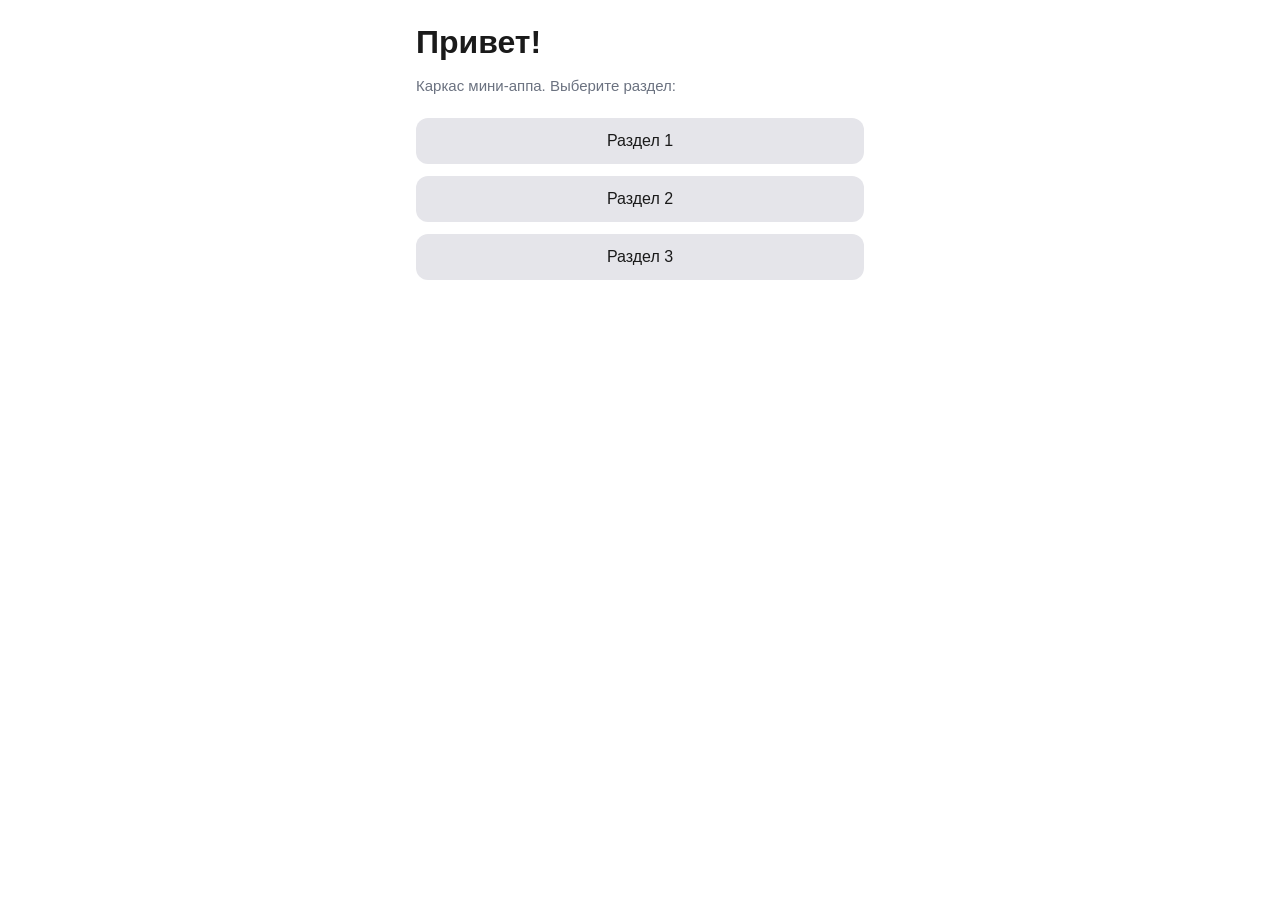
<file: Clientsbot_Demo/webapp/index.html>
<!DOCTYPE html>
<html lang="ru">
<head>
    <meta charset="UTF-8">
    <!-- Обязательный viewport для корректного отображения внутри Telegram -->
    <meta name="viewport" content="width=device-width, initial-scale=1.0, maximum-scale=1.0, user-scalable=no">
    <title>Мини-апп</title>
    <!-- Скрипт Telegram: открывает объект Telegram.WebApp для JS -->
    <script src="https://telegram.org/js/telegram-web-app.js"></script>
    <link rel="stylesheet" href="style.css">
</head>
<body>

    <!-- Главный экран: приветствие и меню разделов -->
    <main id="screen-main" class="screen">
        <h1 id="greeting">Привет!</h1>
        <p class="subtitle">Каркас мини-аппа. Выберите раздел:</p>
        <nav class="menu">
            <!-- TODO: заменить заглушки на реальные разделы -->
            <button class="menu-button" data-section="Раздел 1">Раздел 1</button>
            <button class="menu-button" data-section="Раздел 2">Раздел 2</button>
            <button class="menu-button" data-section="Раздел 3">Раздел 3</button>
        </nav>
    </main>

    <!-- Экран-заглушка раздела -->
    <main id="screen-section" class="screen hidden">
        <h1 id="section-title">Здесь будет раздел</h1>
        <p class="subtitle">Это заглушка — контент раздела появится позже.</p>
        <button id="send-choice" class="menu-button accent">Отправить выбор боту</button>
        <button id="back" class="menu-button secondary">Назад</button>
    </main>

    <script src="app.js"></script>
</body>
</html>
</file>
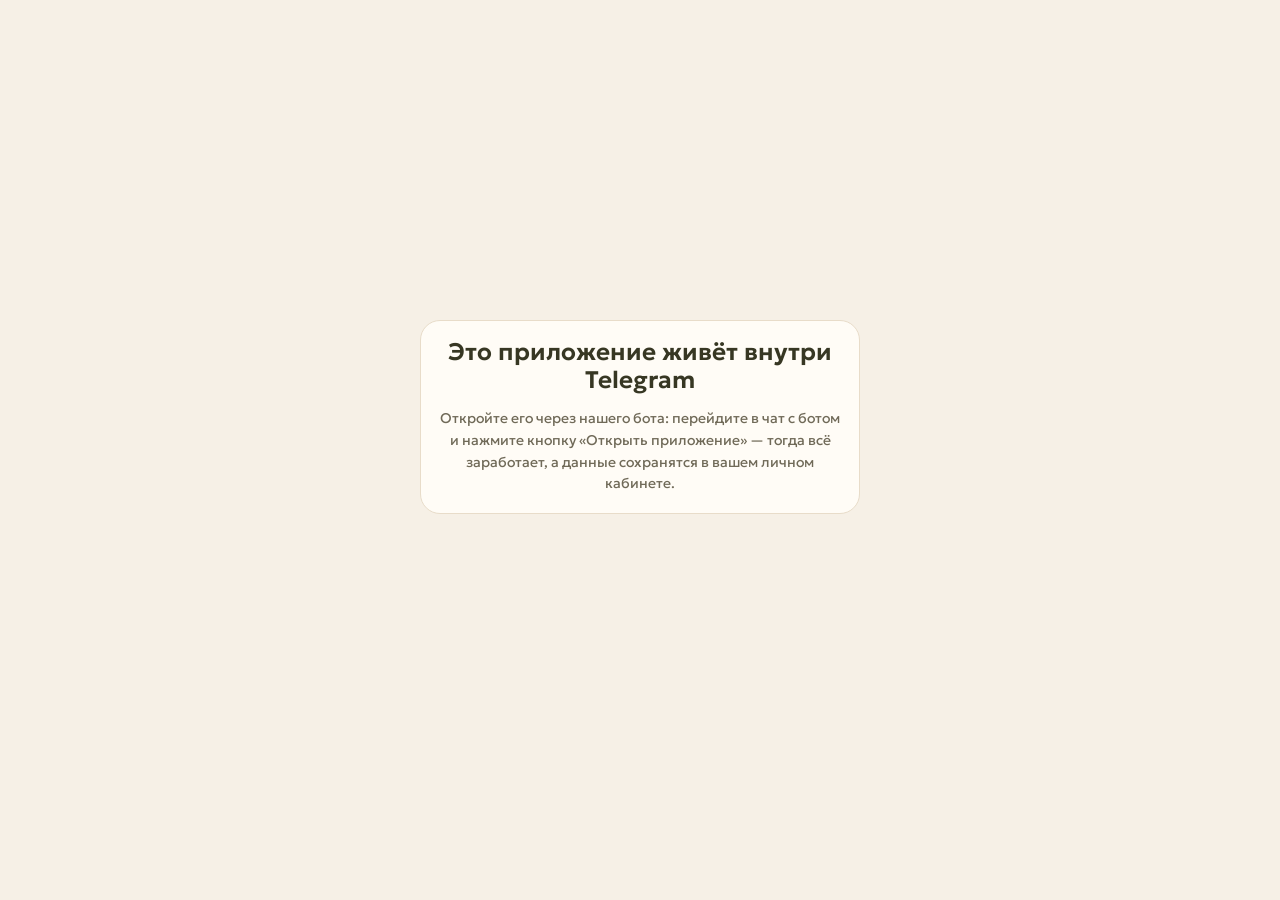
<file: GirlFitnBot/webapp/index.html>
<!DOCTYPE html>
<html lang="ru">
<head>
    <meta charset="UTF-8">
    <!-- Обязательный viewport для корректного отображения внутри Telegram -->
    <meta name="viewport" content="width=device-width, initial-scale=1.0, maximum-scale=1.0, user-scalable=no, viewport-fit=cover">
    <title>GirlFit — забота о себе по фазам цикла</title>
    <!-- Заглушка favicon, чтобы браузер не запрашивал /favicon.ico (404 в логах) -->
    <link rel="icon" href="data:,">
    <!-- Скрипт Telegram: открывает объект Telegram.WebApp для JS -->
    <script src="https://telegram.org/js/telegram-web-app.js"></script>
    <!-- Веб-шрифты (гарантированная доставка); локальные @font-face в style.css
         остаются как офлайн-фолбэк с теми же семействами и весами.
         Cormorant Garamond и Manrope оставлены в ссылке для мгновенного
         отката на прежние шрифты (см. --font-head/--font-body в style.css). -->
    <link rel="preconnect" href="https://fonts.googleapis.com">
    <link rel="preconnect" href="https://fonts.gstatic.com" crossorigin>
    <link href="https://fonts.googleapis.com/css2?family=Geologica:wght@100..900&family=Cormorant+Garamond:wght@400;500;600;700&family=Manrope:wght@400;500;600;700;800&display=swap" rel="stylesheet">
    <link rel="stylesheet" href="style.css?v=20261128-1">
</head>
<body>

    <!-- ===== Сегодня (главный) ===== -->
    <main id="screen-today" class="screen">
        <div id="today-content" class="section-gap"><!-- рендерит screens/today.js (шапка — тоже там) --></div>
    </main>

    <!-- ===== Цикл ===== -->
    <main id="screen-cycle" class="screen hidden">
        <div id="cycle-content" class="section-gap"><!-- рендерит screens/cycle.js (шапка — тоже там) --></div>
    </main>

    <!-- ===== Активность ===== -->
    <main id="screen-activity" class="screen hidden">
        <div id="activity-content" class="section-gap"><!-- рендерит screens/activity.js (шапка — тоже там) --></div>
    </main>

    <!-- ===== Питание ===== -->
    <main id="screen-nutrition" class="screen hidden">
        <div id="nutrition-content" class="section-gap"><!-- рендерит screens/nutrition.js (шапка — тоже там) --></div>
    </main>

    <!-- ===== Привычки ===== -->
    <main id="screen-habits" class="screen hidden">
        <div id="habits-content" class="section-gap"><!-- рендерит screens/habits.js (шапка — тоже там) --></div>
    </main>

    <!-- ===== Профиль ===== -->
    <main id="screen-profile" class="screen hidden">
        <div id="profile-content" class="section-gap"><!-- рендерит screens/profile.js (шапка — тоже там) --></div>
    </main>

    <!-- ===== Подэкран: страница фазы ===== -->
    <main id="screen-phase" class="screen hidden">
        <button class="back-button" data-back>← Назад</button>
        <header id="phase-header" class="phase-header"></header>
        <section id="phase-sections" class="stack"></section>
    </main>

    <!-- ===== Подэкран: карточка дня цикла ===== -->
    <main id="screen-day" class="screen hidden">
        <button class="back-button" data-back>← Назад</button>
        <div id="day-card" class="stack"></div>
    </main>

    <!-- ===== Подэкран: тренировка (до/во время/после) ===== -->
    <main id="screen-workout" class="screen hidden">
        <button class="back-button" data-back id="workout-back">← Назад</button>
        <div id="workout-player" class="stack"></div>
    </main>

    <!-- ===== Подэкран: видеотренировка (Kinescope-плеер) ===== -->
    <main id="screen-video" class="screen hidden">
        <button class="back-button" data-back id="video-back">← Назад</button>
        <div id="video-player" class="stack"></div>
    </main>

    <!-- ===== Подэкран: рецепт ===== -->
    <main id="screen-recipe" class="screen hidden">
        <button class="back-button" data-back>← Назад</button>
        <div id="recipe-card" class="stack"></div>
    </main>

    <!-- ===== Подэкран: конструктор тарелки ===== -->
    <main id="screen-plate" class="screen hidden">
        <button class="back-button" data-back>← Назад</button>
        <div id="plate-builder" class="stack"></div>
    </main>

    <!-- ===== Подэкран: добавить привычку ===== -->
    <main id="screen-habit-add" class="screen hidden">
        <button class="back-button" data-back>← Назад</button>
        <div id="habit-add-content" class="stack"></div>
    </main>

    <!-- ===== Подэкран: прогресс/статистика ===== -->
    <main id="screen-stats" class="screen hidden">
        <button class="back-button" data-back>← Назад</button>
        <div id="stats-content" class="stack"></div>
    </main>

    <!-- ===== Подэкран: настройки ===== -->
    <main id="screen-settings" class="screen hidden">
        <button class="back-button" data-back>← Назад</button>
        <div id="settings-content" class="stack"></div>
    </main>

    <!-- ===== Подэкран: FAQ ===== -->
    <main id="screen-faq" class="screen hidden">
        <button class="back-button" data-back>← Назад</button>
        <div id="faq-content" class="stack"></div>
    </main>

    <!-- ===== Подэкран: юридический документ ===== -->
    <main id="screen-legal" class="screen hidden">
        <button class="back-button" data-back>← Назад</button>
        <div id="legal-content" class="stack"></div>
    </main>

    <!-- ===== Подэкран: уровни ===== -->
    <main id="screen-levels" class="screen hidden">
        <button class="back-button" data-back>← Назад</button>
        <header class="page-header">
            <h1>Уровни</h1>
            <p id="levels-subtitle" class="subtitle"></p>
        </header>
        <div id="levels-content" class="stack"></div>
    </main>

    <!-- ===== Подэкран: достижения ===== -->
    <main id="screen-achievements" class="screen hidden">
        <button class="back-button" data-back>← Назад</button>
        <header class="page-header">
            <h1>Достижения</h1>
            <p id="achievements-subtitle" class="subtitle"></p>
        </header>
        <div id="achievements-content" class="stack"></div>
    </main>

    <!-- ===== Подэкран: мои призы ===== -->
    <main id="screen-rewards" class="screen hidden">
        <button class="back-button" data-back>← Назад</button>
        <header class="page-header">
            <h1>Мои призы</h1>
            <p id="rewards-subtitle" class="subtitle"></p>
        </header>
        <div id="rewards-content" class="stack"></div>
    </main>

    <!-- ===== Подэкран: напоминания ===== -->
    <main id="screen-reminders" class="screen hidden">
        <button class="back-button" data-back>← Назад</button>
        <header class="page-header">
            <h1>Напоминания</h1>
            <p id="reminders-subtitle" class="subtitle"></p>
        </header>
        <div id="reminders-content" class="stack"></div>
    </main>

    <!-- ===== Подэкран: сохранённые тарелки ===== -->
    <main id="screen-plates" class="screen hidden">
        <button class="back-button" data-back>← Назад</button>
        <header class="page-header">
            <h1>Сохранённые тарелки</h1>
        </header>
        <div id="plates-content" class="stack"></div>
    </main>

    <!-- ===== Экран «открыто вне Telegram» ===== -->
    <main id="screen-notg" class="screen hidden">
        <section class="card notg-card">
            <h1>Это приложение живёт внутри Telegram</h1>
            <p class="subtitle">Откройте его через нашего бота: перейдите в чат
            с ботом и нажмите кнопку «Открыть приложение» — тогда всё
            заработает, а данные сохранятся в вашем личном кабинете.</p>
        </section>
    </main>

    <!-- ===== Onboarding (5 шагов) ===== -->
    <div id="onboarding" class="onboarding-overlay hidden"></div>

    <!-- ===== Модальные окна ===== -->
    <div id="modal-root"></div>

    <!-- Нижняя навигация: 6 разделов, fixed + safe-area.
         Подэлементы с class="nf" при активной вкладке заливаются (--olive)
         через CSS: .nav-item.active svg .nf { fill: currentColor } -->
    <nav class="bottom-nav" id="bottom-nav">
        <button class="nav-item active" data-nav="today">
            <svg viewBox="0 0 24 24" fill="none" stroke="currentColor" stroke-width="1.8" stroke-linecap="round" stroke-linejoin="round"><path class="nf" d="m3 10.2 9-7.2 9 7.2V20a2 2 0 0 1-2 2H5a2 2 0 0 1-2-2z"/><path d="M9.2 22v-7.6h5.6V22"/></svg>
            <span>Сегодня</span>
        </button>
        <button class="nav-item" data-nav="cycle">
            <svg viewBox="0 0 24 24" fill="none" stroke="currentColor" stroke-width="1.8" stroke-linecap="round" stroke-linejoin="round"><path d="M8 2.8v3.7M16 2.8v3.7"/><rect class="nf" x="3" y="4.5" width="18" height="17" rx="2.6"/></svg>
            <span>Цикл</span>
        </button>
        <button class="nav-item" data-nav="activity">
            <svg viewBox="0 0 24 24" fill="none" stroke="currentColor" stroke-width="1.8" stroke-linecap="round" stroke-linejoin="round"><path class="nf" d="M2.6 9.9v4.2M5.9 7.4v9.2M18.1 7.4v9.2M21.4 9.9v4.2"/><path d="M5.9 12h12.2"/></svg>
            <span>Активность</span>
        </button>
        <button class="nav-item" data-nav="nutrition">
            <svg viewBox="0 0 24 24" fill="none" stroke="currentColor" stroke-width="1.8" stroke-linecap="round" stroke-linejoin="round"><path class="nf" d="M6.2 2.5v19"/><path class="nf" d="M3.5 2.5v5.2a2.7 2.7 0 0 0 5.4 0V2.5"/><path class="nf" d="M17.8 2.5c-1.7 1.2-2.7 3.4-2.7 6v4.3h3.4v8.7"/></svg>
            <span>Питание</span>
        </button>
        <button class="nav-item" data-nav="habits">
            <svg viewBox="0 0 24 24" fill="none" stroke="currentColor" stroke-width="1.8" stroke-linecap="round" stroke-linejoin="round"><path d="M12 21.5v-8.3"/><path class="nf" d="M12 13.2c0-4.6 3.3-7.7 8.6-7.7 0 4.9-3.5 7.7-8.6 7.7Z"/><path class="nf" d="M12 13.2c0-4.1-2.9-7-7.6-7 0 4.3 3 7 7.6 7Z"/></svg>
            <span>Привычки</span>
        </button>
        <button class="nav-item" data-nav="profile">
            <svg viewBox="0 0 24 24" fill="none" stroke="currentColor" stroke-width="1.8" stroke-linecap="round" stroke-linejoin="round"><circle class="nf" cx="12" cy="7.6" r="4.1"/><path class="nf" d="M4.4 21.5v-1.6a4.9 4.9 0 0 1 4.9-4.9h5.4a4.9 4.9 0 0 1 4.9 4.9v1.6"/></svg>
            <span>Профиль</span>
        </button>
    </nav>

    <script src="cycle.js?v=20261128-1"></script>
    <script src="app.js?v=20261128-1"></script>
    <script src="gamification.js?v=20261128-1"></script>
    <script src="onboarding.js?v=20261128-1"></script>
    <script src="components.js?v=20261128-1"></script>
    <script src="screens/today.js?v=20261128-1"></script>
    <script src="screens/cycle.js?v=20261128-1"></script>
    <script src="screens/activity.js?v=20261128-1"></script>
    <script src="screens/nutrition.js?v=20261128-1"></script>
    <script src="screens/habits.js?v=20261128-1"></script>
    <script src="screens/profile.js?v=20261128-1"></script>
    <script src="screens/levels.js?v=20261128-1"></script>
    <script src="screens/achievements.js?v=20261128-1"></script>
    <script src="screens/rewards.js?v=20261128-1"></script>
    <script src="screens/reminders.js?v=20261128-1"></script>
</body>
</html>
</file>
<file: Clientsbot_Demo/webapp/style.css>
/* ============================================================
   ПЕРЕКРАСКА ПОД БРЕНД КЛИЕНТА — МЕНЯТЬ ТОЛЬКО ЭТОТ БЛОК
   Замените значения переменных на фирменные цвета — остальная
   вёрстка подстроится сама.
   ============================================================ */
:root {
    --bg-color: #ffffff;             /* фон приложения */
    --secondary-bg-color: #f4f4f5;   /* фон карточек и панелей */
    --text-color: #1a1a1a;           /* основной текст */
    --muted-text-color: #6b7280;     /* вторичный текст */
    --accent-color: #3390ec;         /* акцент и главные кнопки */
    --accent-hover-color: #2a7fd6;   /* акцент при наведении */
    --button-text-color: #ffffff;    /* текст на акцентных кнопках */
    --secondary-color: #e5e5ea;      /* вторичные кнопки */
    --secondary-text-color: #1a1a1a; /* текст вторичных кнопок */
}

/* Тёмная тема — применяется, если Telegram не передал свои цвета */
body.dark {
    --bg-color: #18222d;
    --secondary-bg-color: #1e2a36;
    --text-color: #ffffff;
    --muted-text-color: #9ba8b4;
    --accent-color: #3390ec;
    --accent-hover-color: #4aa3f0;
    --button-text-color: #ffffff;
    --secondary-color: #2b3a49;
    --secondary-text-color: #ffffff;
}

/* ============ Базовые стили (обычно менять не нужно) ============ */
* {
    margin: 0;
    padding: 0;
    box-sizing: border-box;
}

body {
    font-family: -apple-system, BlinkMacSystemFont, 'Segoe UI', Roboto, sans-serif;
    background: var(--bg-color);
    color: var(--text-color);
    min-height: 100vh;
}

/* Экраны: узкая колонка по центру, удобная для телефона */
.screen {
    max-width: 480px;
    margin: 0 auto;
    padding: 24px 16px;
    display: flex;
    flex-direction: column;
    gap: 16px;
}

.hidden {
    display: none;
}

.subtitle {
    color: var(--muted-text-color);
    font-size: 15px;
}

.menu {
    display: flex;
    flex-direction: column;
    gap: 12px;
    margin-top: 8px;
}

/* Кнопки: крупные, удобные для тапа */
.menu-button {
    width: 100%;
    padding: 14px 16px;
    border: none;
    border-radius: 12px;
    background: var(--secondary-color);
    color: var(--secondary-text-color);
    font-size: 16px;
    cursor: pointer;
    transition: background 0.15s ease, transform 0.05s ease;
}

.menu-button:active {
    transform: scale(0.98);
}

/* Акцентная кнопка — основное действие */
.menu-button.accent {
    background: var(--accent-color);
    color: var(--button-text-color);
}

.menu-button.accent:hover {
    background: var(--accent-hover-color);
}
</file>
<file: GirlFitnBot/webapp/style.css>
/* ============================================================
   Дизайн-система GirlFit — токены из Структура_данных.md (раздел 6)
   Premium wellness + editorial: тёплый фон, терракота и олива.
   Шрифты: сейчас везде Geologica; предыдущая пара (Cormorant Garamond
   для заголовков + Manrope для текста) сохранена — откат одной строкой
   в :root (--font-head/--font-body, см. комментарий там).
   ============================================================ */

@font-face {
    font-family: 'Geologica';
    src: url('fonts/Geologica.ttf') format('truetype');
    font-weight: 100 900;
    font-style: normal;
    font-display: swap;
}

@font-face {
    font-family: 'Cormorant Garamond';
    src: url('fonts/CormorantGaramond.ttf') format('truetype');
    font-weight: 300 700;
    font-style: normal;
    font-display: swap;
}

@font-face {
    font-family: 'Manrope';
    src: url('fonts/Manrope.ttf') format('truetype');
    font-weight: 200 800;
    font-style: normal;
    font-display: swap;
}

/* Семплирование цветов из референсов (scripts/sample_colors.py, усреднение
   боксов по 8–16 px; JPG слегка темнит значения — берём ориентиры спеки §1):
   ┌──────────────────────┬───────────┬─────────────────────────────┐
   │ Элемент              │ Семпл     │ Токен (ориентир спеки)      │
   ├──────────────────────┼───────────┼─────────────────────────────┤
   │ фон приложения       │ #EDE3D9…  │ --background      #F6F0E6   │
   │ карточка (surface)   │ #DCD3C9…  │ --surface         #FFFCF6   │
   │ контур карточек      │ #D4C1A8…  │ --border          #E8DCC9   │
   │ hero терракота       │ #AD6240 / │ --accent          #B95632   │
   │                      │ #974926 / │                             │
   │                      │ #B56641   │                             │
   │ чип активный olive   │ #84816D / │ --olive           #65664A   │
   │                      │ #8E8D74   │                             │
   │ фон неактивного чипа │ #CCC6BD   │ --chip-bg         #EFE8DA   │
   │ кнопка terracotta    │ #C67E60   │ --accent          #B95632   │
   │ кремовая кнопка hero │ #DCC4B5   │ --on-hero         #FFF9F1   │
   │ ячейка кал. olive    │ #9A987A   │ --olive-pastel    #A9AD8E   │
   │ ячейка кал. овуляция │ #BE5E34   │ --terracotta-soft #D98E6A   │
   │ плашка фазы (мягк.)  │ #DDBAA2   │ --terracotta-soft #D98E6A   │
   │ ячейка кал. лютеин.  │ #D7C3B2   │ --surface-tint-pink #F5E4DA │
   │ пастельная розовая   │ #E5D3C2   │ --surface-tint-pink #F5E4DA │
   │ пастельная зелёная   │ #DAD6C6   │ --surface-tint-green #E9EBDD│
   │ капля воды / прогресс│ #4A9BB0 / │ --blue-water      #4E93A6   │
   │                      │ #4999AB   │                             │
   └──────────────────────┴───────────┴─────────────────────────────┘ */
:root {
    --background: #F6F0E6;          /* молочный, семплировано с референсов */
    --surface: #FFFCF6;
    --surface-muted: #EEE5D8;
    --surface-warm: #F7F0E6;
    --surface-tint-pink: #F5E4DA;   /* пастельные розовые подложки (фазы питания) */
    --surface-tint-green: #E9EBDD;  /* пастельные оливковые подложки */
    --border: #E8DCC9;              /* разделение контуром — вместо теней */
    --border-soft: #D7CBB9;
    --text-primary: #373723;
    --text-secondary: #706A58;
    --text-muted: #85806E;
    --accent: #B95632;              /* терракота — только акценты */
    --accent-dark: #8F3D25;
    --accent-light: #E9B18F;
    --accent-deep: #9F4B2D;         /* левый край градиента hero-карточек */
    --accent-warm: #D58A5E;         /* правый край градиента hero-карточек */
    --terracotta-soft: #D98E6A;     /* «овуляция» в календаре, мягкие плашки */
    --olive: #65664A;               /* олива — текст, иконки, мелкие акценты */
    --olive-light: #858568;         /* смягчённая олива — заливки/большие площади */
    --olive-pastel: #A9AD8E;        /* ячейки календаря (фолликулярная) */
    --olive-fill: #7A7B58;          /* яркая олива — включённые тумблеры, кнопки */
    --blue-water: #4E93A6;          /* вода, прогресс воды */
    --chip-bg: #EFE8DA;             /* фон неактивных чип-фильтров */
    --btn-secondary-bg: #F5EDE1;    /* вторичные pill-кнопки (текст --olive) */
    --on-hero: #FFF9F1;             /* кремовая кнопка на терракотовых hero */
    --on-hero-text: #B95632;        /* текст кремовой кнопки на hero */
    --on-accent: #FFF9F1;
    --danger: #A4442E;

    /* Шрифты. Текущие — Geologica для заголовков и текста.
       ОТКАТ к прежней паре: закомментировать две строки Geologica
       и раскомментировать две строки ниже. */
    --font-head: 'Geologica', 'Manrope', -apple-system, BlinkMacSystemFont, 'Segoe UI', Roboto, sans-serif;
    --font-body: 'Geologica', 'Manrope', -apple-system, BlinkMacSystemFont, 'Segoe UI', Roboto, sans-serif;
    /* Предыдущие шрифты (откат):
    --font-head: 'Cormorant Garamond', Georgia, 'Times New Roman', serif;
    --font-body: 'Manrope', -apple-system, BlinkMacSystemFont, 'Segoe UI', Roboto, sans-serif;
    */

    --radius-lg: 20px;
    --radius: 16px;
    --radius-sm: 12px;
    --radius-pill: 26px;

    /* Осветление: тени убраны, карточки разделяются контуром #E5D8C8 */
    --shadow-card: none;
    --shadow-stat: none;

    --t-fast: 180ms;
    --t-med: 220ms;
    --nav-h: 64px;
    --press: brightness(0.97) scale(0.98);
}

/* Тёмная тема: тёплая, не холодная; применяется, если Telegram
   не передал свои цвета (см. applyTheme в app.js) */
body.dark {
    --background: #26221A;
    --surface: #332E24;
    --surface-muted: #3B352A;
    --surface-warm: #2E2920;
    --surface-tint-pink: #3D2F26;   /* тёплый тёмно-розовый, hue розовой подложки */
    --surface-tint-green: #34362A;  /* тёмная олива, hue зелёной подложки */
    --border: #4A4234;
    --border-soft: #554C3C;
    --text-primary: #F1E8D8;
    --text-secondary: #C9BCA4;
    --text-muted: #9C917C;
    --accent: #D58A5E;
    --accent-dark: #E9B18F;
    --accent-light: #8F3D25;
    --accent-deep: #7A3A22;
    --accent-warm: #B0714B;
    --terracotta-soft: #A4714F;
    --olive: #A9AE84;
    --olive-light: #858568;
    --olive-pastel: #6E7256;
    --olive-fill: #A9AE84;          /* яркая олива тумблеров в тёмной теме */
    --blue-water: #4F8393;
    --chip-bg: #3B352A;
    --btn-secondary-bg: #403A2C;
    --on-hero: #F2E6D2;             /* кремовая кнопка на тёмном hero */
    --on-hero-text: #8F3D25;        /* тёмная терракота — читается на кремовом */
    --on-accent: #3A2418;
    --danger: #D58A5E;
}

/* ============ База ============ */
* {
    margin: 0;
    padding: 0;
    box-sizing: border-box;
}

html {
    -webkit-text-size-adjust: 100%;
}

body {
    font-family: var(--font-body);
    background: var(--background);
    color: var(--text-primary);
    font-size: 15px;
    line-height: 1.5;
    min-height: 100vh;
    transition: background var(--t-med) ease, color var(--t-med) ease;
    overflow-x: hidden;
}

h1, h2, .serif {
    font-family: var(--font-head);
    font-weight: 600;
    color: var(--text-primary);
}

h1 { font-size: 24px; line-height: 1.15; }
h2 { font-size: 20px; line-height: 1.2; }
h3 { font-size: 15px; font-weight: 600; }

p, li { font-size: 15px; line-height: 1.55; }

button {
    font-family: var(--font-body);
    -webkit-tap-highlight-color: transparent;
}

button:focus-visible, input:focus-visible, textarea:focus-visible {
    outline: 2px solid var(--olive);
    outline-offset: 1px;
}

/* Экраны: узкая колонка, mobile-first (целевой viewport 390px) */
.screen {
    max-width: 480px;
    margin: 0 auto;
    padding: 22px 20px calc(var(--nav-h) + env(safe-area-inset-bottom) + 24px);
    display: flex;
    flex-direction: column;
    gap: 24px;
    animation: screenIn var(--t-med) ease;
    min-height: 100vh;
}

@keyframes screenIn {
    from { opacity: 0; transform: translateY(6px); }
    to { opacity: 1; transform: translateY(0); }
}

.hidden { display: none !important; }

.subtitle { color: var(--text-secondary); font-size: 14px; }
.text-muted { color: var(--text-muted); font-size: 13px; }

.page-header {
    display: flex;
    flex-direction: column;
    gap: 6px;
}

/* ============ Карточки ============ */
.card {
    background: var(--surface);
    border: 1px solid var(--border);
    border-radius: var(--radius-lg);
    box-shadow: var(--shadow-card);
    padding: 18px;
    display: flex;
    flex-direction: column;
    gap: 12px;
}

.card-warm {
    background: var(--surface-warm);
}

.card-title-row {
    display: flex;
    align-items: center;
    justify-content: space-between;
    gap: 10px;
}

.stack {
    display: flex;
    flex-direction: column;
    gap: 14px;
}

.empty-hint {
    color: var(--text-secondary);
    font-size: 14px;
    line-height: 1.5;
    text-align: center;
    padding: 18px 8px;
}

.error-box {
    background: var(--surface-warm);
    border: 1px solid var(--border);
    border-radius: var(--radius);
    padding: 14px 16px;
    color: var(--text-secondary);
    font-size: 14px;
}

/* ============ Кнопки ============ */
.btn {
    display: flex;
    align-items: center;
    justify-content: center;
    gap: 8px;
    min-height: 50px;
    padding: 13px 22px;
    border: none;
    border-radius: var(--radius-pill);
    background: var(--accent);
    color: var(--on-accent);
    font-size: 15px;
    font-weight: 600;
    cursor: pointer;
    transition: background var(--t-fast) ease, transform var(--t-fast) ease, filter var(--t-fast) ease;
    text-decoration: none;
}

.btn:active { transform: scale(0.98); filter: brightness(0.97); }
.btn:disabled { opacity: 0.55; pointer-events: none; }

.btn-light {
    background: var(--on-accent);
    color: var(--accent);
}

.btn-ghost {
    background: transparent;
    color: var(--olive);
    border: 1px solid var(--border-soft);
}

.btn-olive {
    background: var(--olive-fill);
    color: var(--on-hero);
}

.btn-small {
    min-height: 40px;
    padding: 9px 18px;
    font-size: 14px;
}

.link-btn {
    background: none;
    border: none;
    color: var(--olive);
    font-size: 14px;
    font-weight: 600;
    cursor: pointer;
    padding: 8px 0;
    align-self: flex-start;
    transition: color var(--t-fast) ease;
}

.link-btn:active { transform: scale(0.98); }

.back-button {
    align-self: flex-start;
    display: inline-flex;
    align-items: center;
    gap: 6px;
    padding: 8px 14px 8px 10px;
    border: 1px solid var(--border);
    border-radius: var(--radius-pill);
    background: var(--surface);
    color: var(--text-secondary);
    font-size: 14px;
    cursor: pointer;
    transition: transform var(--t-fast) ease;
}

.back-button:active { transform: scale(0.98); }

/* ============ Фильтры (pill) ============ */
.filter-row {
    display: flex;
    gap: 8px;
    overflow-x: auto;
    scrollbar-width: none;
    -ms-overflow-style: none;
    padding: 2px;
    margin: 0 -2px;
}

.filter-row::-webkit-scrollbar { display: none; }

.filter-chip {
    flex-shrink: 0;
    height: 38px;
    padding: 0 16px;
    border: 1px solid var(--border-soft);
    border-radius: 22px;
    background: var(--surface-muted);
    color: var(--text-secondary);
    font-size: 13px;
    font-weight: 600;
    cursor: pointer;
    transition: background var(--t-fast) ease, color var(--t-fast) ease, border-color var(--t-fast) ease, transform var(--t-fast) ease;
    white-space: nowrap;
}

.filter-chip:active { transform: scale(0.97); }

.filter-chip.active {
    background: var(--olive-fill);
    border-color: var(--olive-fill);
    color: #FFF9F1;
}

/* ============ Нижняя навигация ============ */
.bottom-nav {
    position: fixed;
    bottom: 0;
    left: 0;
    right: 0;
    z-index: 50;
    background: var(--surface);
    border-top: 1px solid var(--border);
    padding: 8px 8px calc(8px + env(safe-area-inset-bottom));
    display: flex;
    max-width: 480px;
    margin: 0 auto;
    width: 100%;
    min-height: var(--nav-h);
}

.nav-item {
    flex: 1;
    min-width: 0;
    display: flex;
    flex-direction: column;
    align-items: center;
    gap: 4px;
    padding: 4px 0 2px;
    border: none;
    background: none;
    color: var(--text-secondary);
    font-size: 11px;
    font-weight: 600;
    cursor: pointer;
    border-radius: var(--radius-sm);
    transition: color var(--t-fast) ease, transform var(--t-fast) ease;
}

.nav-item svg {
    width: 24px;
    height: 24px;
    stroke-width: 1.8;
}

/* Подэлементы class="nf" (тело иконки) заливаем только у активной вкладки —
   линейная иконка становится силуэтом, как на референсах */
.nav-item svg .nf {
    fill: none;
    transition: fill var(--t-fast) ease;
}

.nav-item:active { transform: scale(0.96); }

.nav-item.active {
    color: var(--olive);
}

.nav-item.active svg .nf {
    fill: currentColor;
}

/* ============ Карточка цикла (Сегодня) ============ */
.cycle-card {
    background: var(--surface);
    border: 1px solid var(--border);
    border-radius: var(--radius-lg);
    box-shadow: var(--shadow-card);
    padding: 20px;
    display: flex;
    flex-direction: column;
    gap: 14px;
    position: relative;
    overflow: hidden;
}

.cycle-card-top {
    display: flex;
    align-items: center;
    gap: 16px;
}

.cycle-badge {
    width: 84px;
    height: 84px;
    border-radius: 50%;
    background: var(--surface-warm);
    border: 2px solid var(--accent-light);
    display: flex;
    flex-direction: column;
    align-items: center;
    justify-content: center;
    flex-shrink: 0;
}

.cycle-badge-label {
    font-size: 11px;
    color: var(--accent);
    letter-spacing: 0.02em;
}

.cycle-badge-day {
    font-family: var(--font-head);
    font-size: 32px;
    font-weight: 600;
    color: var(--accent-dark);
    line-height: 1;
}

.cycle-card-info {
    display: flex;
    flex-direction: column;
    gap: 4px;
    min-width: 0;
}

.cycle-phase-name {
    font-family: var(--font-head);
    font-size: 22px;
    font-weight: 600;
    line-height: 1.15;
}

.cycle-next {
    font-size: 13px;
    color: var(--text-secondary);
}

/* Горизонтальный индикатор цикла: 1 ─── N● ─── L */
.cycle-track {
    position: relative;
    height: 26px;
    display: flex;
    align-items: center;
}

.cycle-track-line {
    position: absolute;
    left: 4px;
    right: 4px;
    top: 50%;
    height: 3px;
    transform: translateY(-50%);
    background: var(--border-soft);
    border-radius: 2px;
}

.cycle-track-fill {
    position: absolute;
    left: 4px;
    top: 50%;
    height: 3px;
    transform: translateY(-50%);
    background: var(--accent-light);
    border-radius: 2px;
}

.cycle-track-dot {
    position: absolute;
    top: 50%;
    transform: translate(-50%, -50%);
    width: 16px;
    height: 16px;
    border-radius: 50%;
    background: var(--accent);
    border: 3px solid var(--surface);
    box-shadow: 0 0 0 2px var(--accent-light);
    z-index: 1;
}

.cycle-track-marks {
    display: flex;
    justify-content: space-between;
    font-size: 11px;
    color: var(--text-muted);
}

/* ============ Главная карточка тренировки (референс спеки) ============ */
.hero-workout {
    position: relative;
    min-height: 276px;
    border-radius: var(--radius);
    overflow: hidden;
    background: linear-gradient(105deg, #9F4B2D 0%, #B95632 54%, #D58A5E 100%);
    color: #FFF9F1;
    padding: 22px;
    display: flex;
    flex-direction: column;
    justify-content: space-between;
    gap: 16px;
}

.hero-workout::after {
    content: '';
    position: absolute;
    right: 0;
    top: 0;
    bottom: 0;
    width: 57%;
    background:
        radial-gradient(circle at 78% 30%, rgba(255, 249, 241, 0.35) 0%, rgba(255, 249, 241, 0) 42%),
        radial-gradient(circle at 85% 75%, rgba(143, 61, 37, 0.5) 0%, rgba(143, 61, 37, 0) 55%);
    mask-image: linear-gradient(to right, transparent 0%, black 35%);
    -webkit-mask-image: linear-gradient(to right, transparent 0%, black 35%);
    pointer-events: none;
}

.hero-workout-text {
    position: relative;
    z-index: 1;
    max-width: 72%;
    display: flex;
    flex-direction: column;
    gap: 8px;
}

.hero-workout-title {
    font-family: var(--font-head);
    font-size: 27px;
    font-weight: 600;
    line-height: 1.12;
    color: #FFF9F1;
}

.hero-workout-meta {
    font-size: 13px;
    opacity: 0.92;
}

.hero-tag {
    align-self: flex-start;
    font-size: 11px;
    font-weight: 600;
    letter-spacing: 0.04em;
    text-transform: uppercase;
    background: rgba(255, 249, 241, 0.22);
    border-radius: 999px;
    padding: 5px 10px;
}

.hero-workout .btn-light {
    position: relative;
    z-index: 1;
    align-self: flex-start;
    min-height: 50px;
    border-radius: var(--radius-pill);
    padding: 13px 26px;
}

.hero-done-badge {
    position: absolute;
    top: 16px;
    right: 16px;
    z-index: 2;
    background: rgba(255, 249, 241, 0.92);
    color: var(--accent-dark);
    font-size: 12px;
    font-weight: 700;
    border-radius: 999px;
    padding: 6px 12px;
}

/* ============ Чек-ин ============ */
.checkin-row {
    display: flex;
    justify-content: space-between;
    gap: 6px;
}

.checkin-label {
    font-size: 13px;
    color: var(--text-secondary);
    margin-bottom: 6px;
}

.checkin-emoji {
    flex: 1;
    min-width: 44px;
    min-height: 44px;
    border: 1px solid var(--border);
    border-radius: var(--radius-sm);
    background: var(--surface-muted);
    font-size: 22px;
    cursor: pointer;
    transition: transform var(--t-fast) ease, background var(--t-fast) ease, border-color var(--t-fast) ease;
    display: flex;
    align-items: center;
    justify-content: center;
}

.checkin-emoji:active { transform: scale(0.95); }

.checkin-emoji.active {
    background: var(--surface);
    border-color: var(--accent);
    transform: scale(1.06);
    box-shadow: var(--shadow-card);
}

/* Числовая шкала энергии 1–10 */
.checkin-row-num {
    display: grid;
    grid-template-columns: repeat(5, 1fr);
    gap: 8px;
}

.checkin-num {
    min-height: 44px;
    border: 1px solid var(--border);
    border-radius: var(--radius-sm);
    background: var(--surface-muted);
    color: var(--text-primary);
    font-family: var(--font-body);
    font-size: 15px;
    font-weight: 600;
    cursor: pointer;
    transition: transform var(--t-fast) ease, background var(--t-fast) ease, border-color var(--t-fast) ease;
}

.checkin-num:active { transform: scale(0.95); }

.checkin-num.active {
    background: var(--olive-fill);
    border-color: var(--olive-fill);
    color: var(--on-hero);
}

/* ============ Прогресс дня ============ */
.progress-line {
    display: flex;
    align-items: center;
    justify-content: space-between;
    gap: 12px;
}

.progress-track {
    flex: 1;
    height: 8px;
    border-radius: 4px;
    background: var(--border-soft);
    overflow: hidden;
}

.progress-fill {
    height: 100%;
    border-radius: 4px;
    background: linear-gradient(90deg, var(--accent-light), var(--accent));
    transition: width var(--t-med) ease;
}

.progress-count {
    font-family: var(--font-head);
    font-size: 22px;
    font-weight: 600;
    color: var(--accent-dark);
}

.day-tasks {
    display: flex;
    flex-direction: column;
    gap: 8px;
}

.day-task {
    display: flex;
    align-items: center;
    gap: 10px;
    font-size: 14px;
}

.task-icon {
    width: 24px;
    height: 24px;
    border-radius: 50%;
    border: 1.5px solid var(--border-soft);
    display: flex;
    align-items: center;
    justify-content: center;
    font-size: 12px;
    color: transparent;
    flex-shrink: 0;
    transition: all var(--t-fast) ease;
}

.day-task.done .task-icon {
    background: var(--olive-fill);
    border-color: var(--olive-fill);
    color: #FFF9F1;
}

.day-task.done { color: var(--text-secondary); }

/* ============ Привычки ============ */
.habit-check-card {
    display: flex;
    align-items: center;
    gap: 12px;
}

.habit-emoji-lg {
    font-size: 26px;
    width: 48px;
    height: 48px;
    border-radius: var(--radius-sm);
    background: var(--surface-warm);
    display: flex;
    align-items: center;
    justify-content: center;
    flex-shrink: 0;
}

.habit-info {
    flex: 1;
    min-width: 0;
}

.habit-title {
    font-size: 15px;
    font-weight: 600;
}

.habit-progress-dots {
    display: flex;
    gap: 4px;
    margin-top: 4px;
}

.habit-dot {
    width: 8px;
    height: 8px;
    border-radius: 50%;
    background: var(--border-soft);
}

.habit-dot.on { background: var(--accent); }

.habit-toggle {
    width: 52px;
    height: 52px;
    border-radius: 50%;
    border: 2px solid var(--border-soft);
    background: var(--surface);
    font-size: 20px;
    cursor: pointer;
    flex-shrink: 0;
    transition: all var(--t-fast) ease;
    color: transparent;
}

.habit-toggle:active { transform: scale(0.94); }

.habit-toggle.done {
    background: var(--accent);
    border-color: var(--accent);
    color: #FFF9F1;
}

/* ============ Календарь ============ */
.calendar-weekdays,
.calendar-grid {
    display: grid;
    grid-template-columns: repeat(7, 1fr);
    gap: 6px;
}

.calendar-weekdays span {
    text-align: center;
    font-size: 11px;
    font-weight: 600;
    color: var(--text-muted);
}

.day {
    position: relative;
    aspect-ratio: 1;
    border: none;
    border-radius: var(--radius-sm);
    font-size: 12.5px;
    font-weight: 600;
    color: var(--text-primary);
    cursor: pointer;
    transition: transform var(--t-fast) ease;
}

.day:active { transform: scale(0.93); }
.day.other-month { opacity: 0.32; }

.day.today {
    outline: 2px solid var(--accent);
    outline-offset: 1.5px;
    font-weight: 700;
}

.day .symptom-mark {
    position: absolute;
    bottom: 3px;
    left: 50%;
    transform: translateX(-50%);
    width: 4px;
    height: 4px;
    border-radius: 50%;
    background: var(--accent-dark);
}

.day.has-symptoms .symptom-mark { display: block; }

.phase-legend {
    display: flex;
    flex-wrap: wrap;
    gap: 8px;
}

.legend-chip {
    display: inline-flex;
    align-items: center;
    gap: 6px;
    height: 32px;
    padding: 0 12px;
    border: 1px solid var(--border);
    border-radius: 999px;
    background: var(--surface-muted);
    color: var(--text-secondary);
    font-size: 12px;
    font-weight: 600;
    cursor: pointer;
    transition: transform var(--t-fast) ease;
}

.legend-chip:active { transform: scale(0.96); }

.legend-dot {
    width: 9px;
    height: 9px;
    border-radius: 50%;
}

.phase-card-head {
    border-radius: var(--radius);
    padding: 14px 16px;
    display: flex;
    flex-direction: column;
    gap: 2px;
}

.phase-name { font-size: 16px; font-weight: 700; }
.phase-days { font-size: 13px; opacity: 0.8; }

.phase-slogan {
    font-family: var(--font-head);
    font-size: 16px;
    font-weight: 600;
    line-height: 1.25;
    opacity: 0.9;
}

/* Анонс видеопрактики (плеера пока нет) */
.phase-video {
    background: var(--surface-warm, #f3ece2);
}

.phase-video-soon {
    display: inline-block;
    vertical-align: middle;
    margin-left: 6px;
    padding: 2px 8px;
    border-radius: 999px;
    background: var(--olive);
    color: #fff;
    font-family: var(--font-body);
    font-size: 10.5px;
    font-weight: 600;
    text-transform: uppercase;
    letter-spacing: 0.04em;
}

/* ============ Страница фазы ============ */
.phase-header {
    border-radius: var(--radius-lg);
    padding: 22px 18px;
    display: flex;
    flex-direction: column;
    gap: 4px;
    color: #373723;
}

.phase-header h1 { color: inherit; }

/* ============ Формы ============ */
.field {
    display: flex;
    flex-direction: column;
    gap: 6px;
}

.field-label {
    font-size: 13px;
    color: var(--text-secondary);
    font-weight: 600;
}

.field input, .field textarea, .field select {
    padding: 13px 14px;
    border: 1px solid var(--border-soft);
    border-radius: var(--radius-sm);
    background: var(--surface-muted);
    color: var(--text-primary);
    font-size: 15px;
    font-family: var(--font-body);
    width: 100%;
}

.field input:focus, .field textarea:focus, .field select:focus {
    outline: 2px solid var(--olive);
    outline-offset: 1px;
    border-color: transparent;
}

.form-message {
    font-size: 13px;
    color: var(--danger);
    min-height: 1.2em;
}

.form-message.ok { color: var(--olive); }

/* Сегментированные опции (симптомы, частота) */
.option-row {
    display: flex;
    flex-wrap: wrap;
    gap: 8px;
}

.option-chip {
    min-height: 40px;
    padding: 0 16px;
    border: 1px solid var(--border-soft);
    border-radius: var(--radius-pill);
    background: var(--surface-muted);
    color: var(--text-secondary);
    font-size: 13.5px;
    font-weight: 600;
    cursor: pointer;
    transition: all var(--t-fast) ease;
}

.option-chip.active {
    background: var(--olive-fill);
    border-color: var(--olive-fill);
    color: #FFF9F1;
}

.switch-row {
    display: grid;
    grid-template-columns: 1fr auto;
    align-items: center;
    gap: 12px;
    min-height: 56px;
}

/* Тумблер: включён — яркая олива, белый ползунок с тенью; выключен —
   читаемый контур (без «призрачной» заливки). Зона нажатия ≥44 px
   за счёт невидимого ::before вокруг дорожки. */
.switch {
    position: relative;
    width: 52px;
    height: 32px;
    border-radius: 999px;
    background: var(--surface);
    border: 1.5px solid var(--border-soft);
    cursor: pointer;
    transition: background var(--t-fast) ease, border-color var(--t-fast) ease;
    flex-shrink: 0;
}

.switch::before {
    content: '';
    position: absolute;
    inset: -8px;
}

.switch::after {
    content: '';
    position: absolute;
    top: 2px;
    left: 2px;
    width: 25px;
    height: 25px;
    border-radius: 50%;
    background: #FFFFFF;
    transition: transform var(--t-fast) ease;
    box-shadow: 0 2px 6px rgba(74, 56, 36, 0.35);
}

.switch.on { background: var(--olive-fill); border-color: var(--olive-fill); }
.switch.on::after { transform: translateX(20px); }

/* ============ Карточки тренировок каталога ============ */
.workout-card {
    display: flex;
    gap: 12px;
    align-items: center;
}

.workout-thumb {
    width: 64px;
    height: 64px;
    border-radius: var(--radius-sm);
    flex-shrink: 0;
    display: flex;
    align-items: center;
    justify-content: center;
    color: rgba(255, 249, 241, 0.9);
}

.workout-thumb svg { width: 26px; height: 26px; stroke-width: 1.6; }

/* Превью категорий — тёплые нейтральные градиенты (осветление:
   крупных терракотовых заливок в каталоге нет) */
.workout-thumb.t-strength { background: linear-gradient(135deg, #B99470, #D9C4A3); }
.workout-thumb.t-cardio { background: linear-gradient(135deg, #C98B62, #E9B18F); }
.workout-thumb.t-yoga { background: linear-gradient(135deg, #858568, #A9B388); }
.workout-thumb.t-stretching { background: linear-gradient(135deg, #A9B388, #D9C4A3); }
.workout-thumb.t-recovery { background: linear-gradient(135deg, #D9C4A3, #EEE5D8); }

.workout-card-info {
    flex: 1;
    min-width: 0;
    display: flex;
    flex-direction: column;
    gap: 2px;
}

.workout-card-title {
    font-size: 15px;
    font-weight: 600;
}

.workout-card-meta {
    font-size: 12.5px;
    color: var(--text-secondary);
}

.workout-tag {
    align-self: flex-start;
    font-size: 11px;
    color: var(--olive);
    background: var(--surface-warm);
    border-radius: 999px;
    padding: 3px 9px;
    font-weight: 600;
}

.workout-state-btn {
    flex-shrink: 0;
}

.done-badge {
    display: inline-flex;
    align-items: center;
    gap: 5px;
    font-size: 12px;
    font-weight: 700;
    color: var(--olive);
    background: var(--surface-warm);
    border-radius: 999px;
    padding: 7px 12px;
    white-space: nowrap;
}

/* ============ Плеер тренировки ============ */
.player-stage {
    text-align: center;
    padding: 12px 0 4px;
}

.player-timer {
    font-family: var(--font-head);
    font-size: 64px;
    font-weight: 600;
    color: var(--accent-dark);
    line-height: 1;
}

.player-exercise {
    font-size: 17px;
    font-weight: 600;
    margin-top: 8px;
}

.player-hint {
    color: var(--text-secondary);
    font-size: 14px;
    margin-top: 4px;
    min-height: 2.2em;
}

.player-phase-label {
    font-size: 12px;
    font-weight: 700;
    letter-spacing: 0.06em;
    text-transform: uppercase;
    color: var(--olive);
}

.player-video-slot {
    border-radius: var(--radius);
    background: var(--surface-warm);
    border: 1px dashed var(--border-soft);
    color: var(--text-muted);
    font-size: 12px;
    padding: 12px;
    text-align: center;
}

.player-progress-dots {
    display: flex;
    justify-content: center;
    gap: 6px;
    padding: 6px 0;
}

/* ============ Питание ============ */

.notice-scroll {
    display: flex;
    gap: 10px;
    overflow-x: auto;
    scrollbar-width: none;
    padding: 2px;
    margin: 0 -2px;
}

.notice-scroll::-webkit-scrollbar { display: none; }

.notice-card {
    flex-shrink: 0;
    width: 168px;
    background: var(--surface-warm);
    border: 1px solid var(--border);
    border-radius: var(--radius);
    padding: 12px;
    display: flex;
    flex-direction: column;
    gap: 4px;
}

.notice-emoji { font-size: 22px; }
.notice-title { font-size: 13.5px; font-weight: 700; }
.notice-why { font-size: 12px; color: var(--text-secondary); line-height: 1.4; }

.meal-cards {
    display: grid;
    grid-template-columns: 1fr 1fr;
    gap: 10px;
}

.meal-card {
    background: var(--surface);
    border: 1px solid var(--border);
    border-radius: var(--radius);
    padding: 14px;
    display: flex;
    flex-direction: column;
    gap: 4px;
    cursor: pointer;
    transition: transform var(--t-fast) ease;
    text-align: left;
    font-family: var(--font-body);
    color: var(--text-primary);
}

.meal-card:active { transform: scale(0.98); }

.meal-card-emoji { font-size: 22px; }
.meal-card-title { font-size: 14px; font-weight: 600; }
.meal-card-meta { font-size: 12px; color: var(--text-secondary); }

.meal-tracker {
    display: grid;
    grid-template-columns: repeat(4, 1fr);
    gap: 8px;
}

.meal-toggle {
    min-height: 44px;
    border: 1px solid var(--border-soft);
    border-radius: var(--radius-pill);
    background: var(--surface-muted);
    color: var(--text-secondary);
    font-size: 12.5px;
    font-weight: 600;
    cursor: pointer;
    transition: all var(--t-fast) ease;
}

.meal-toggle.active {
    background: var(--accent);
    border-color: var(--accent);
    color: #FFF9F1;
}

/* Конструктор тарелки */
.builder-steps {
    display: flex;
    gap: 6px;
}

.builder-step {
    flex: 1;
    height: 5px;
    border-radius: 3px;
    background: var(--border-soft);
    transition: background var(--t-fast) ease;
}

.builder-step.on { background: var(--accent); }

.builder-picked {
    background: var(--surface-warm);
    border: 1px solid var(--border);
    border-radius: var(--radius);
    padding: 10px 14px;
    font-size: 14px;
}

/* ============ Рецепты ============ */
.recipe-card {
    cursor: pointer;
    transition: transform var(--t-fast) ease;
    text-align: left;
    font-family: var(--font-body);
    color: var(--text-primary);
}

.recipe-card:active { transform: scale(0.98); }

.recipe-thumb {
    height: 96px;
    border-radius: var(--radius-sm);
    background: linear-gradient(120deg, #EEE5D8, #D9C4A3);
    display: flex;
    align-items: center;
    justify-content: center;
    font-size: 30px;
    margin: -4px -4px 4px;
}

.recipes-grid {
    display: grid;
    grid-template-columns: 1fr 1fr;
    gap: 10px;
}

.recipes-grid .card { padding: 12px; gap: 6px; }

/* ============ Статистика ============ */
.stats-grid {
    display: grid;
    grid-template-columns: 1fr 1fr;
    gap: 10px;
}

.stat-cell {
    background: var(--surface-warm);
    border: 1px solid var(--border);
    border-radius: var(--radius);
    box-shadow: var(--shadow-stat);
    padding: 14px;
    display: flex;
    flex-direction: column;
    gap: 2px;
}

.stat-cell-value {
    font-family: var(--font-head);
    font-size: 26px;
    font-weight: 600;
    color: var(--accent-dark);
    line-height: 1.1;
}

.stat-cell-label {
    font-size: 12px;
    color: var(--text-secondary);
}

.week-dots {
    display: flex;
    justify-content: space-between;
    gap: 6px;
}

.week-day {
    flex: 1;
    display: flex;
    flex-direction: column;
    align-items: center;
    gap: 4px;
    font-size: 10.5px;
    color: var(--text-muted);
}

.week-day-dot {
    width: 26px;
    height: 26px;
    border-radius: 50%;
    border: 1.5px solid var(--border-soft);
    display: flex;
    align-items: center;
    justify-content: center;
    font-size: 13px;
    color: var(--text-muted);
}

.week-day.done .week-day-dot {
    background: var(--olive-fill);
    border-color: var(--olive-fill);
    color: #FFF9F1;
}

.regularity-number {
    font-family: var(--font-head);
    font-size: 44px;
    font-weight: 600;
    color: var(--accent-dark);
    line-height: 1;
}

.week-trend {
    display: flex;
    align-items: flex-end;
    gap: 10px;
    height: 72px;
}

.trend-bar {
    flex: 1;
    border-radius: 6px 6px 2px 2px;
    background: var(--accent-light);
    display: flex;
    align-items: flex-start;
    justify-content: center;
    padding-top: 4px;
    font-size: 10.5px;
    font-weight: 700;
    color: var(--accent-dark);
    min-height: 20px;
}

.trend-bar.current { background: var(--accent); color: #FFF9F1; }

/* Мини-календарь привычек/отметок */
.mini-calendar {
    display: grid;
    grid-template-columns: repeat(7, 1fr);
    gap: 5px;
}

.mini-day {
    aspect-ratio: 1;
    border-radius: 8px;
    background: var(--surface-muted);
    display: flex;
    align-items: center;
    justify-content: center;
    font-size: 10px;
    color: var(--text-muted);
}

.mini-day.on {
    background: var(--accent-light);
    color: var(--accent-dark);
    font-weight: 700;
}

/* ============ Профиль ============ */
.profile-head {
    align-items: center;
    text-align: center;
}

.profile-avatar {
    width: 72px;
    height: 72px;
    border-radius: 50%;
    background: var(--surface-warm);
    border: 1px solid var(--border);
    display: flex;
    align-items: center;
    justify-content: center;
    font-family: var(--font-head);
    font-size: 30px;
    font-weight: 600;
    color: var(--accent);
}

.profile-name {
    font-family: var(--font-head);
    font-size: 28px;
    font-weight: 600;
}

.menu-list {
    display: flex;
    flex-direction: column;
}

.menu-row {
    display: flex;
    align-items: center;
    justify-content: space-between;
    gap: 10px;
    min-height: 48px;
    padding: 8px 0;
    border: none;
    border-bottom: 1px solid var(--border);
    background: none;
    font-size: 14.5px;
    font-family: var(--font-body);
    color: var(--text-primary);
    cursor: pointer;
    text-align: left;
    transition: transform var(--t-fast) ease;
}

.menu-row:last-child { border-bottom: none; }
.menu-row:active { transform: scale(0.99); }

.menu-row .menu-chevron {
    color: var(--text-muted);
    font-size: 18px;
    flex-shrink: 0;
}

.menu-row.danger { color: var(--danger); }

.goal-chip-row {
    display: flex;
    flex-wrap: wrap;
    gap: 8px;
}

/* ============ Onboarding ============ */
.onboarding-overlay {
    position: fixed;
    inset: 0;
    z-index: 100;
    background: var(--background);
    display: flex;
    flex-direction: column;
    animation: screenIn var(--t-med) ease;
}

/* Терракотовый hero первого шага — один из двух hero-моментов
   приложения (второй — карточка тренировки дня), разрешённых осветлением */
.ob-hero-card {
    flex: 1;
    border-radius: var(--radius-lg);
    background: linear-gradient(120deg, #9F4B2D 0%, #B95632 55%, #D58A5E 100%);
    color: #FFF9F1;
    padding: 28px 24px;
    display: flex;
    flex-direction: column;
    justify-content: flex-end;
    gap: 12px;
    position: relative;
    overflow: hidden;
    min-height: 60vh;
}

.ob-hero-card::after {
    content: '';
    position: absolute;
    right: -10%;
    top: -5%;
    width: 70%;
    height: 60%;
    background: radial-gradient(circle at 70% 40%, rgba(255, 249, 241, 0.28) 0%, rgba(255, 249, 241, 0) 60%);
    pointer-events: none;
}

.ob-hero-card .onboarding-title,
.ob-hero-card h1 {
    color: #FFF9F1;
}

.ob-hero-card .subtitle {
    color: rgba(255, 249, 241, 0.92);
}

.ob-hero-card .botanical {
    stroke: rgba(255, 249, 241, 0.85);
    margin-bottom: auto;
}

.onboarding-content {
    flex: 1;
    max-width: 480px;
    width: 100%;
    margin: 0 auto;
    padding: 32px 24px 24px;
    display: flex;
    flex-direction: column;
    gap: 18px;
    overflow-y: auto;
}

.onboarding-title {
    font-family: var(--font-head);
    font-size: 30px;
    font-weight: 600;
    line-height: 1.15;
}

.onboarding-steps {
    display: flex;
    gap: 6px;
}

.onboarding-step {
    flex: 1;
    height: 4px;
    border-radius: 2px;
    background: var(--border-soft);
}

.onboarding-step.on { background: var(--accent); }

.onboarding-footer {
    max-width: 480px;
    width: 100%;
    margin: 0 auto;
    padding: 12px 24px calc(16px + env(safe-area-inset-bottom));
    display: flex;
    flex-direction: column;
    gap: 10px;
}

.onboarding-hero {
    flex: 1;
    display: flex;
    flex-direction: column;
    justify-content: center;
    gap: 14px;
}

.botanical {
    width: 120px;
    height: 120px;
    opacity: 0.85;
}

/* ============ Модалки ============ */
.modal-overlay {
    position: fixed;
    inset: 0;
    z-index: 120;
    background: rgba(55, 55, 35, 0.35);
    display: flex;
    align-items: flex-end;
    justify-content: center;
    animation: fadeIn var(--t-fast) ease;
}

@keyframes fadeIn { from { opacity: 0; } to { opacity: 1; } }

.modal-sheet {
    background: var(--surface);
    border-radius: var(--radius-lg) var(--radius-lg) 0 0;
    max-width: 480px;
    width: 100%;
    max-height: 82vh;
    overflow-y: auto;
    padding: 22px 22px calc(22px + env(safe-area-inset-bottom));
    display: flex;
    flex-direction: column;
    gap: 14px;
    animation: sheetUp 220ms ease;
}

@keyframes sheetUp {
    from { transform: translateY(30px); opacity: 0.6; }
    to { transform: translateY(0); opacity: 1; }
}

/* ============ Экран «вне Telegram» ============ */
.notg-card {
    margin: auto;
    text-align: center;
    align-items: center;
    gap: 14px;
}

/* ============ Мотивационная система ============ */
/* Строка уровня (экран «Уровни») */
.level-row { flex-direction: row; align-items: center; gap: 14px; }
.level-info { flex: 1; min-width: 0; display: flex; flex-direction: column; gap: 2px; }

.level-badge {
    width: 52px;
    height: 52px;
    border-radius: 50%;
    display: flex;
    align-items: center;
    justify-content: center;
    font-family: var(--font-head);
    font-size: 22px;
    font-weight: 600;
    flex-shrink: 0;
}

.level-badge.done {
    background: var(--olive-light);
    color: #FFF9F1;
}

.level-badge.current {
    background: var(--surface-warm);
    border: 2px solid var(--accent);
    color: var(--accent-dark);
}

.level-badge.future {
    background: transparent;
    border: 1.5px dashed var(--border-soft);
    color: var(--text-muted);
}

.level-future { opacity: 0.75; }
.level-current { border-color: var(--accent-light); }

/* Достижения: сетка круглых бейджей 56–64 px */
.ach-grid {
    display: grid;
    grid-template-columns: repeat(3, 1fr);
    gap: 14px 10px;
}

.ach-cell {
    display: flex;
    flex-direction: column;
    align-items: center;
    gap: 4px;
    text-align: center;
}

.ach-badge {
    width: 60px;
    height: 60px;
    border-radius: 50%;
    display: flex;
    align-items: center;
    justify-content: center;
    border: 1.5px solid var(--border-soft);
    color: var(--text-muted);
    background: var(--surface);
}

.ach-badge svg { width: 26px; height: 26px; stroke-width: 1.6; }

.ach-badge.earned {
    background: var(--olive-light);
    border-color: var(--olive-light);
    color: #FFF9F1;
}

.ach-badge.next {
    width: 48px;
    height: 48px;
    flex-shrink: 0;
    border-style: dashed;
    border-color: var(--accent-light);
    color: var(--accent);
}

.ach-title { font-size: 12px; font-weight: 600; line-height: 1.25; }

/* Призы */
.reward-thumb svg { width: 26px; height: 26px; stroke-width: 1.6; }

/* Напоминания: время inline — единая геометрия для всех типов («Питание»,
   «Вода» и остальные строки выстроены в одну сетку с тумблером справа) */
.reminder-time {
    border: 1px solid var(--border);
    border-radius: var(--radius-sm);
    background: var(--surface-warm);
    color: var(--text-primary);
    font-family: var(--font-body);
    font-size: 13px;
    padding: 4px 8px;
    height: 32px;
    width: 92px;
}

/* Лепесток «+N» — мягкое появление, 240 ms (спека: без резких вспышек) */
@keyframes petalFloat {
    0% { opacity: 0; transform: translateY(6px) scale(0.9); }
    30% { opacity: 1; transform: translateY(0) scale(1); }
    80% { opacity: 1; }
    100% { opacity: 0; transform: translateY(-8px); }
}

.petal-pop {
    display: inline-block;
    margin-left: 8px;
    font-size: 14px;
    font-weight: 700;
    color: var(--accent);
    animation: petalFloat 1200ms ease forwards;
}

/* Утилиты */
.flex-row {
    display: flex;
    align-items: center;
    gap: 10px;
}

.flex-between {
    display: flex;
    align-items: center;
    justify-content: space-between;
    gap: 10px;
}

.mt-8 { margin-top: 8px; }
.mt-12 { margin-top: 12px; }

.icon-s {
    width: 18px;
    height: 18px;
    stroke-width: 2;
    flex-shrink: 0;
}

.section-gap { display: flex; flex-direction: column; gap: 24px; }

/* === Компоненты 1в1 (Этап 0) ===
   Общие переиспользуемые блоки из webapp/components.js.
   Цвета — только через токены; классы с префиксом gf-. */

/* --- Круглая карточка цикла --- */
.gf-cycle-card {
    width: 116px;
    height: 116px;
    flex-shrink: 0;
    border-radius: 50%;
    background: var(--surface);
    border: 1px solid var(--border);
    display: flex;
    flex-direction: column;
    align-items: center;
    justify-content: center;
    gap: 1px;
    padding: 12px;
    text-align: center;
}

.gf-cycle-card-compact {
    width: 92px;
    height: 92px;
    padding: 8px;
}

.gf-cycle-card-label {
    font-family: var(--font-body);
    font-size: 12px;
    line-height: 1.2;
    color: var(--text-secondary);
}

.gf-cycle-card-day {
    font-family: var(--font-head);
    font-weight: 600;
    font-size: 30px;
    line-height: 1.05;
    color: var(--accent);
}

.gf-cycle-card-compact .gf-cycle-card-day { font-size: 24px; }

.gf-cycle-card-phase {
    font-family: var(--font-body);
    font-size: 12px;
    line-height: 1.2;
    color: var(--text-primary);
}

/* --- Заголовок секции --- */
.gf-section-header {
    display: flex;
    align-items: baseline;
    justify-content: space-between;
    gap: 12px;
}

/* --- Заголовок экрана (serif, крупный) --- */
.gf-screen-title {
    font-family: var(--font-head);
    font-weight: 600;
    font-size: clamp(28px, 8.6vw, 34px);
    line-height: 1.1;
    color: var(--text-primary);
}

.gf-section-title {
    font-family: var(--font-head);
    font-weight: 600;
    font-size: 21px;
    line-height: 1.2;
    color: var(--text-primary);
}

.gf-section-link {
    border: none;
    background: none;
    padding: 4px 0;
    font-family: var(--font-body);
    font-size: 13px;
    color: var(--text-secondary);
    cursor: pointer;
    white-space: nowrap;
}

/* --- Чип-фильтры --- */
.gf-chips {
    display: flex;
    gap: 8px;
    overflow-x: auto;
    scrollbar-width: none;
    -webkit-overflow-scrolling: touch;
}

.gf-chips::-webkit-scrollbar { display: none; }

.gf-chip {
    flex-shrink: 0;
    height: 38px;
    padding: 0 15px;
    border: none;
    border-radius: var(--radius-pill);
    background: var(--chip-bg);
    color: var(--text-primary);
    font-family: var(--font-body);
    font-size: 14px;
    font-weight: 500;
    cursor: pointer;
    transition: background var(--t-fast) ease, color var(--t-fast) ease;
}

.gf-chip.active {
    background: var(--olive);
    color: var(--surface);
}

/* --- Pill-кнопки --- */
.gf-pill {
    display: inline-flex;
    align-items: center;
    justify-content: center;
    height: 42px;
    padding: 0 24px;
    border: none;
    border-radius: var(--radius-pill);
    font-family: var(--font-body);
    font-size: 14px;
    font-weight: 600;
    cursor: pointer;
    transition: filter var(--t-fast) ease, transform var(--t-fast) ease;
}

.gf-pill:active { transform: var(--press); }

.gf-pill-primary {
    background: var(--accent);
    color: var(--surface);
}

.gf-pill-secondary {
    background: var(--btn-secondary-bg);
    color: var(--olive);
}

.gf-pill-hero {
    background: var(--on-hero);
    color: var(--on-hero-text);
}

.gf-pill-sm {
    height: 36px;
    padding: 0 15px;
    font-size: 12.5px;
}

/* --- Шеврон «›» --- */
.gf-chev {
    color: var(--text-secondary);
    font-size: 18px;
    line-height: 1;
}

/* --- Карточка-строка --- */
.gf-row-card {
    display: flex;
    align-items: center;
    gap: 14px;
    background: var(--surface);
    border: 1px solid var(--border);
    border-radius: var(--radius);
    padding: 12px 14px;
}

.gf-row-img {
    width: 80px;
    height: 80px;
    flex-shrink: 0;
    object-fit: cover;
    border-radius: 13px;
}

.gf-row-body {
    flex: 1;
    min-width: 0;
    display: flex;
    flex-direction: column;
    gap: 3px;
}

.gf-row-title {
    font-family: var(--font-head);
    font-weight: 600;
    font-size: 17px;
    line-height: 1.25;
    color: var(--text-primary);
}

.gf-row-meta {
    font-size: 13px;
    line-height: 1.4;
    color: var(--text-secondary);
}

.gf-row-note {
    font-size: 13px;
    line-height: 1.4;
    color: var(--text-secondary);
}

.gf-row-side {
    flex-shrink: 0;
    display: flex;
    align-items: center;
    gap: 8px;
}

.gf-row-chev { font-size: 20px; }

/* --- Ряд кружков дней недели --- */
.gf-week {
    display: grid;
    grid-template-columns: repeat(7, minmax(0, 1fr));
    gap: 4px;
}

.gf-week-cell {
    display: flex;
    flex-direction: column;
    align-items: center;
    gap: 4px;
    min-width: 0;
}

.gf-dot {
    width: 24px;
    height: 24px;
    border-radius: 50%;
    border: 1.5px solid var(--border-soft);
    background: transparent;
    display: inline-flex;
    align-items: center;
    justify-content: center;
    font-size: 13px;
    color: var(--surface);
}

.gf-dot.done {
    background: var(--olive);
    border-color: var(--olive);
}

.gf-dot-label {
    font-size: 11px;
    line-height: 1.2;
    color: var(--text-secondary);
}

/* --- «За месяц»: число serif + подпись --- */
.gf-stats {
    display: flex;
    align-items: flex-start;
    gap: 8px;
}

.gf-stat {
    flex: 1;
    min-width: 0;
    display: flex;
    flex-direction: column;
    align-items: flex-start;
    gap: 2px;
}

.gf-stat-num {
    font-family: var(--font-head);
    font-weight: 600;
    font-size: 23px;
    line-height: 1.15;
    color: var(--text-primary);
}

.gf-stat-cap {
    font-size: 12px;
    line-height: 1.3;
    color: var(--text-secondary);
}

@media (prefers-reduced-motion: reduce) {
    *, *::before, *::after {
        animation-duration: 0.01ms !important;
        transition-duration: 0.01ms !important;
    }
}

/* === Экран: Сегодня (1в1, референс Экраны/Первая вкладка.jpg) === */

/* --- Шапка: приветствие + карточка цикла --- */
.td-header {
    display: flex;
    justify-content: space-between;
    align-items: flex-start;
    gap: 10px;
}

.td-header-text { min-width: 0; }

.td-greet {
    font-family: var(--font-head);
    font-weight: 500;
    font-size: 22px;
    line-height: 1.12;
    color: var(--text-primary);
}

.td-name {
    font-size: clamp(27px, 8.4vw, 34px);
    font-weight: 600;
    white-space: nowrap;
}

.td-sub {
    margin-top: 8px;
    font-size: 15px;
    line-height: 1.35;
    color: var(--text-primary);
}

.td-header-side {
    display: flex;
    align-items: flex-start;
    gap: 0;
    flex-shrink: 0;
    margin-top: 4px;
}

/* --- Hero текущей фазы --- */
.td-hero {
    position: relative;
    border-radius: 18px;
    overflow: hidden;
    min-height: 208px;
    display: flex;
    align-items: stretch;
    cursor: pointer;
    background: linear-gradient(100deg, var(--accent-deep) 0%, var(--accent) 55%, var(--accent-warm) 100%);
}

.td-hero-img {
    position: absolute;
    right: 0;
    top: 0;
    height: 100%;
    width: 48%;
    object-fit: cover;
    object-position: center top;
    -webkit-mask-image: linear-gradient(to right, transparent 0%, black 42%);
    mask-image: linear-gradient(to right, transparent 0%, black 42%);
}

.td-hero-inner {
    position: relative;
    z-index: 1;
    padding: 18px;
    display: flex;
    flex-direction: column;
    align-items: flex-start;
    gap: 10px;
    max-width: 74%;
}

.td-hero-badge {
    background: var(--accent-warm);
    color: var(--on-hero);
    border-radius: var(--radius-pill);
    padding: 5px 12px;
    font-size: 12px;
    font-weight: 600;
    line-height: 1;
}

@supports (background: color-mix(in srgb, red 10%, blue)) {
    .td-hero-badge {
        background: color-mix(in srgb, var(--on-hero) 30%, transparent);
    }
}

.td-hero-title {
    font-family: var(--font-head);
    font-weight: 600;
    font-size: 26px;
    line-height: 1.15;
    color: var(--on-hero);
}

.td-hero-meta {
    font-size: 13px;
    line-height: 1.4;
    color: var(--on-hero);
    opacity: 0.9;
}

.td-hero-notes {
    display: flex;
    flex-wrap: wrap;
    gap: 8px 16px;
}

/* Слоган и буллиты фазы в hero (тексты заказчицы) */
.td-hero-slogan {
    font-family: var(--font-head);
    font-weight: 600;
    font-size: 15px;
    line-height: 1.25;
    color: var(--on-hero);
    opacity: 0.95;
    margin-top: -6px;
}

.td-hero-note {
    display: inline-flex;
    align-items: center;
    gap: 6px;
    font-size: 12.5px;
    line-height: 1.3;
    color: var(--on-hero);
    opacity: 0.95;
}

.td-hero .gf-pill { margin-top: 4px; }

/* --- Строка чек-ина --- */
.td-checkin {
    -webkit-appearance: none;
    appearance: none;
    width: 100%;
    display: flex;
    align-items: center;
    gap: 14px;
    background: var(--surface);
    border: 1px solid var(--border);
    border-radius: var(--radius);
    padding: 14px 16px;
    cursor: pointer;
    text-align: left;
    color: var(--text-primary);
}

.td-checkin-icon {
    width: 44px;
    height: 44px;
    flex-shrink: 0;
    border-radius: 50%;
    background: var(--surface-tint-green);
    color: var(--olive);
    display: inline-flex;
    align-items: center;
    justify-content: center;
}

.td-checkin-text {
    flex: 1;
    min-width: 0;
    display: flex;
    flex-direction: column;
    gap: 2px;
}

.td-checkin-title {
    font-size: 15px;
    font-weight: 600;
    color: var(--text-primary);
}

.td-checkin-sub {
    font-size: 13px;
    color: var(--text-secondary);
}

/* --- Фазы цикла: чипы + карточки --- */
.td-chips { margin-top: 12px; }

.td-phase-list {
    display: flex;
    flex-direction: column;
    gap: 12px;
    margin-top: 12px;
}

.td-phase {
    display: flex;
    align-items: center;
    gap: 8px;
    width: 100%;
    background: var(--surface);
    border: 1px solid var(--border);
    border-radius: var(--radius);
    padding: 10px;
    cursor: pointer;
    text-align: left;
}

.td-phase-img {
    width: 72px;
    height: 72px;
    flex-shrink: 0;
    object-fit: cover;
    border-radius: 12px;
}

.td-phase-body {
    flex: 1;
    min-width: 0;
    display: flex;
    flex-direction: column;
    gap: 3px;
}

.td-phase-name {
    font-family: var(--font-head);
    font-weight: 600;
    font-size: 17px;
    line-height: 1.25;
    color: var(--text-primary);
}

.td-phase-meta {
    font-size: 12px;
    line-height: 1.35;
    color: var(--text-secondary);
}

.td-phase-note {
    display: inline-flex;
    align-items: center;
    gap: 6px;
    margin-top: 2px;
    font-size: 12.5px;
    line-height: 1.3;
    color: var(--text-primary);
}

.td-phase-note .gf-icon { color: var(--olive); flex-shrink: 0; }

.td-phase-side {
    display: flex;
    align-items: center;
    gap: 2px;
    flex-shrink: 0;
}

.td-phase-side .gf-pill {
    height: 34px;
    padding: 0 10px;
    font-size: 12px;
}

/* --- Блок активности --- */
.td-activity {
    background: var(--surface);
    border: 1px solid var(--border);
    border-radius: var(--radius);
    padding: 16px;
    display: flex;
    flex-direction: column;
    gap: 14px;
    cursor: pointer;
}

.td-activity-head {
    display: flex;
    align-items: center;
    gap: 12px;
}

.td-activity-ic {
    color: var(--olive);
    display: inline-flex;
}

.td-activity-titles {
    flex: 1;
    min-width: 0;
    display: flex;
    flex-direction: column;
    gap: 1px;
}

.td-activity-title {
    font-size: 15px;
    font-weight: 600;
    color: var(--text-primary);
}

.td-activity-sub {
    font-size: 13px;
    color: var(--text-secondary);
}

.td-activity-body {
    display: flex;
    align-items: center;
    gap: 16px;
}

.td-activity-count {
    display: flex;
    flex-direction: column;
    gap: 2px;
    min-width: 86px;
    flex-shrink: 0;
}

.td-count {
    font-family: var(--font-head);
    font-weight: 600;
    font-size: 28px;
    line-height: 1.1;
    color: var(--text-primary);
}

.td-count-cap {
    font-size: 12px;
    line-height: 1.3;
    color: var(--text-secondary);
}

.td-activity-week { flex: 1; min-width: 0; }

.td-activity-note {
    display: flex;
    align-items: center;
    gap: 8px;
    font-size: 13px;
    line-height: 1.35;
    color: var(--text-secondary);
}

.td-activity-note .gf-icon { color: var(--olive); flex-shrink: 0; }

/* --- За месяц --- */
.td-month {
    background: var(--surface);
    border: 1px solid var(--border);
    border-radius: var(--radius);
    padding: 16px;
}

.td-month-head {
    display: flex;
    justify-content: space-between;
    align-items: center;
    margin-bottom: 10px;
}

.td-month-cap {
    font-size: 13px;
    font-weight: 600;
    color: var(--text-primary);
}

/* === Экран: Цикл (1в1, референс Экраны/Вторая вкладка.jpg) === */

/* --- Шапка: «Мой цикл» по центру + иконка профиля --- */
.cy-head {
    position: relative;
    display: flex;
    align-items: center;
    justify-content: center;
    min-height: 36px;
}

.cy-title {
    font-family: var(--font-head);
    font-weight: 600;
    font-size: 24px;
    line-height: 1.2;
    color: var(--text-primary);
}

.cy-profile {
    position: absolute;
    right: 0;
    top: 0;
    width: 40px;
    height: 40px;
    margin: -4px -6px 0 0;
    border: none;
    background: none;
    color: var(--text-primary);
    cursor: pointer;
    display: inline-flex;
    align-items: center;
    justify-content: center;
}

/* --- Подшапка календаря --- */
.cy-intro { margin-top: 2px; }

.cy-cal-title {
    font-family: var(--font-head);
    font-weight: 600;
    font-size: 22px;
    line-height: 1.2;
    color: var(--text-primary);
}

.cy-today-line {
    margin-top: 4px;
    font-size: 14px;
    color: var(--text-secondary);
}

/* --- Карточка календаря --- */
.cy-cal {
    background: var(--surface);
    border: 1px solid var(--border);
    border-radius: var(--radius);
    padding: 16px;
}

.cy-cal-head {
    display: flex;
    align-items: center;
    justify-content: space-between;
    margin-bottom: 12px;
}

.cy-cal-month {
    font-family: var(--font-head);
    font-weight: 600;
    font-size: 20px;
    line-height: 1.2;
    color: var(--text-primary);
}

.cy-cal-nav { display: flex; gap: 4px; }

.cy-nav-btn {
    width: 34px;
    height: 34px;
    border: none;
    border-radius: 50%;
    background: none;
    color: var(--text-primary);
    font-size: 22px;
    line-height: 1;
    cursor: pointer;
    display: inline-flex;
    align-items: center;
    justify-content: center;
}

.cy-nav-btn:active { background: var(--chip-bg); }

.cy-weekdays {
    display: grid;
    grid-template-columns: repeat(7, 1fr);
    gap: 6px;
    margin-bottom: 6px;
}

.cy-weekdays span {
    text-align: center;
    font-size: 11px;
    font-weight: 600;
    color: var(--text-secondary);
}

.cy-grid {
    display: grid;
    grid-template-columns: repeat(7, 1fr);
    gap: 6px;
}

.cy-day {
    height: 40px;
    border: 2px solid transparent;
    border-radius: 10px;
    background: var(--surface);
    color: var(--text-primary);
    font-family: var(--font-body);
    font-size: 13.5px;
    font-weight: 500;
    cursor: pointer;
    display: inline-flex;
    align-items: center;
    justify-content: center;
    padding: 0;
    transition: filter var(--t-fast) ease;
}

.cy-day:active { filter: var(--press); }

.cy-other {
    background: var(--surface);
    color: var(--text-muted);
    opacity: 0.55;
}

.cy-menstrual { background: var(--accent); color: var(--on-accent); }
.cy-follicular { background: var(--olive-pastel); color: var(--text-primary); }
.cy-ovulatory { background: var(--terracotta-soft); color: var(--text-primary); }
.cy-luteal { background: var(--surface-tint-pink); color: var(--text-primary); }

.cy-today.cy-menstrual { color: var(--accent); }
.cy-today {
    background: var(--surface);
    border: 2px solid var(--accent);
    color: var(--accent);
    font-weight: 700;
}

.cy-legend {
    display: flex;
    flex-wrap: wrap;
    justify-content: space-between;
    gap: 6px 10px;
    margin-top: 14px;
}

.cy-legend-item {
    display: inline-flex;
    align-items: center;
    gap: 5px;
    border: none;
    background: none;
    padding: 2px 0;
    font-family: var(--font-body);
    font-size: 10.5px;
    white-space: nowrap;
    color: var(--text-secondary);
    cursor: pointer;
}

.cy-legend-dot {
    width: 10px;
    height: 10px;
    border-radius: 50%;
    flex-shrink: 0;
}

/* --- Рекомендации на сегодня --- */
.cy-rec-head {
    display: flex;
    align-items: center;
    justify-content: space-between;
    gap: 8px;
}

.cy-rec-head .gf-section-title { font-size: 20px; }

.cy-phase-pill {
    flex-shrink: 0;
    background: var(--terracotta-soft);
    color: var(--on-hero);
    border-radius: var(--radius-pill);
    padding: 5px 11px;
    font-size: 11.5px;
    font-weight: 600;
    line-height: 1.2;
    white-space: nowrap;
}

.cy-rec-sub {
    margin-top: 4px;
    font-size: 14px;
    color: var(--text-secondary);
}

.cy-rec-list {
    display: flex;
    flex-direction: column;
    gap: 12px;
    margin-top: 14px;
}

/* Темы предменструальной недели */
.cy-topics {
    display: flex;
    flex-direction: column;
    gap: 10px;
    margin-top: 12px;
}

.cy-rec {
    display: flex;
    align-items: center;
    gap: 10px;
    background: var(--surface);
    border: 1px solid var(--border);
    border-radius: var(--radius);
    padding: 10px;
    cursor: pointer;
}

.cy-rec-img {
    width: 84px;
    height: 84px;
    flex-shrink: 0;
    object-fit: cover;
    border-radius: 12px;
}

.cy-rec-body {
    flex: 1;
    min-width: 0;
    display: flex;
    flex-direction: column;
    gap: 3px;
}

.cy-rec-title {
    font-family: var(--font-head);
    font-weight: 600;
    font-size: 16px;
    line-height: 1.25;
    color: var(--text-primary);
}

.cy-rec-meta {
    font-size: 12px;
    line-height: 1.4;
    color: var(--text-secondary);
}

.cy-rec-note {
    font-size: 12px;
    line-height: 1.4;
    color: var(--text-secondary);
}

.cy-rec-side {
    display: flex;
    align-items: center;
    gap: 2px;
    flex-shrink: 0;
    align-self: center;
}

.cy-rec-side .gf-pill {
    height: 34px;
    max-width: 88px;
    padding: 0 10px;
    font-size: 12px;
    line-height: 1.15;
    white-space: normal;
}

.cy-overdue-list {
    padding-left: 18px;
    display: flex;
    flex-direction: column;
    gap: 6px;
}

.cy-overdue-list li { font-size: 13.5px; }

@media (max-width: 370px) {
    .cy-legend { gap: 4px 6px; }
    .cy-legend-item { font-size: 10px; }
    .cy-legend-dot { width: 9px; height: 9px; }
}

/* === Экран: Активность (1в1, референс Экраны/Третья вкладка.jpg) === */

.card-like {
    background: var(--surface);
    border: 1px solid var(--border);
    border-radius: var(--radius);
}

.ac-head {
    display: flex;
    justify-content: space-between;
    align-items: flex-start;
    gap: 10px;
}

.ac-head-text { min-width: 0; flex: 1; }

.ac-sub {
    margin-top: 8px;
    max-width: 270px;
    font-size: 13.5px;
    line-height: 1.45;
    color: var(--text-primary);
}

.ac-head-side {
    flex-shrink: 0;
    display: flex;
    flex-direction: column;
    align-items: flex-end;
    gap: 2px;
}

.ac-head-side .cy-profile { position: static; margin: -4px -6px 0 0; }

/* --- «Твоя активность»: кольцо + кружки недели --- */
.ac-week { padding: 16px; cursor: pointer; }

.ac-week-top {
    display: flex;
    align-items: center;
    gap: 18px;
}

.ac-ring {
    position: relative;
    width: 92px;
    height: 92px;
    flex-shrink: 0;
}

.ac-ring svg { display: block; }

.ac-ring-center {
    position: absolute;
    inset: 0;
    display: flex;
    flex-direction: column;
    align-items: center;
    justify-content: center;
    gap: 2px;
    text-align: center;
    padding: 0 10px;
}

.ac-ring-num {
    font-family: var(--font-head);
    font-weight: 600;
    font-size: 22px;
    line-height: 1;
    color: var(--text-primary);
}

.ac-ring-cap {
    font-size: 10.5px;
    line-height: 1.2;
    color: var(--text-secondary);
}

.ac-week-side {
    flex: 1;
    min-width: 0;
    display: flex;
    flex-direction: column;
    gap: 6px;
}

.ac-week-title {
    font-family: var(--font-head);
    font-weight: 600;
    font-size: 17px;
    line-height: 1.25;
    color: var(--text-primary);
}

.ac-week-sub {
    font-size: 12.5px;
    color: var(--text-secondary);
}

.ac-week-note {
    display: flex;
    align-items: center;
    gap: 8px;
    margin-top: 14px;
    padding-top: 12px;
    border-top: 1px solid var(--border);
    font-size: 13px;
    line-height: 1.35;
    color: var(--text-secondary);
}

.ac-week-note .gf-icon { color: var(--olive); flex-shrink: 0; }
.ac-week-note span:nth-child(2) { flex: 1; }

/* --- Hero тренировки дня --- */
.ac-hero { min-height: 232px; }

.ac-hero .td-hero-inner { max-width: 84%; }

.ac-hero .td-hero-title { font-size: 20px; }

.ac-hero-more {
    font-size: 13px;
    color: var(--on-hero);
    opacity: 0.9;
    cursor: pointer;
    margin-top: -2px;
}

.ac-done {
    font-size: 12px;
    font-weight: 700;
    color: var(--olive);
    white-space: nowrap;
}

/* --- Каталог --- */
.ac-list { margin-top: 0; }

#ac-chips { margin-top: 12px; }

.ac-month {
    display: flex;
    align-items: center;
    gap: 8px;
    margin-top: 12px;
    padding-top: 12px;
    border-top: 1px solid var(--border);
}

.ac-month-stats {
    flex: 1;
    min-width: 0;
    font-size: 11.5px;
    line-height: 1.4;
    color: var(--text-secondary);
}

.ac-month-stats b {
    font-family: var(--font-head);
    font-weight: 600;
    font-size: 14px;
    color: var(--text-primary);
}

/* Компактная сводка за месяц (отдельная карточка под каталогом) */
.ac-month-strip {
    display: flex;
    align-items: center;
    gap: 8px;
    cursor: pointer;
}

.ac-shoe { width: 40px; height: 40px; }

/* === Экран: Питание (1в1, референс Экраны/Четверный экран.jpg) === */

#nutrition-content {
    display: flex;
    flex-direction: column;
    gap: 26px;
}

.nt-plate-sub {
    margin: 4px 0 0;
    font-size: 13.5px;
    line-height: 1.35;
    color: var(--text-primary);
}

.nt-phase-now {
    margin-top: 8px;
}

/* --- Правило тарелки --- */
.nt-plate {
    display: flex;
    align-items: center;
    gap: 8px;
    margin-top: 18px;
}

.nt-plate-left {
    flex: 0 0 78px;
    display: flex;
    align-items: center;
    gap: 2px;
}

.nt-plate-item {
    display: flex;
    align-items: flex-start;
    gap: 4px;
}

.nt-plate-item .gf-icon {
    transform: scaleX(-1);
    flex-shrink: 0;
    margin-top: 2px;
}

.nt-plate-left .gf-icon { flex-shrink: 0; margin-top: 2px; }

.nt-plate-txt {
    display: flex;
    flex-direction: column;
    gap: 3px;
    min-width: 0;
}

.nt-plate-pct {
    font-family: var(--font-head);
    font-weight: 600;
    font-size: 16px;
    line-height: 1.1;
    color: var(--text-primary);
}

.nt-plate-cap {
    font-size: 12px;
    font-weight: 600;
    line-height: 1.25;
    color: var(--text-primary);
}

.nt-plate-img {
    width: 140px;
    height: 140px;
    border-radius: 50%;
    border: 2px solid var(--accent);
    object-fit: cover;
    flex-shrink: 0;
    cursor: pointer;
}

.nt-plate-right {
    flex: 1;
    min-width: 0;
    display: flex;
    flex-direction: column;
    justify-content: center;
    gap: 18px;
}

.nt-plate-name {
    font-size: 12px;
    font-weight: 600;
    line-height: 1.25;
    color: var(--text-primary);
}

.nt-plate-desc {
    font-size: 11px;
    line-height: 1.35;
    color: var(--text-secondary);
    overflow-wrap: anywhere;
}

/* --- Подсказка-полоса --- */
.nt-note {
    margin-top: 14px;
    display: flex;
    align-items: center;
    gap: 12px;
    background: var(--surface-tint-green);
    border-radius: 14px;
    padding: 12px 14px;
}

.nt-note-icon {
    width: 34px;
    height: 34px;
    border-radius: 50%;
    background: var(--surface);
    display: flex;
    align-items: center;
    justify-content: center;
    color: var(--olive);
    flex-shrink: 0;
}

.nt-note p {
    font-size: 12.5px;
    line-height: 1.45;
    color: var(--text-primary);
}

/* --- Питание по фазам цикла --- */
.nt-phases-wrap {
    margin-top: 12px;
    background: var(--surface);
    border-radius: 16px;
    padding: 12px 12px 10px;
}

.nt-phases-scroll {
    overflow-x: auto;
    scrollbar-width: none;
    -webkit-overflow-scrolling: touch;
    scroll-snap-type: x proximity;
    cursor: grab;
}

.nt-phases-scroll::-webkit-scrollbar { display: none; }

.nt-phases-track {
    display: flex;
    gap: 10px;
}

.nt-phase-card {
    min-width: 128px;
    scroll-snap-align: start;
    border-radius: 14px;
    padding: 12px;
    display: flex;
    flex-direction: column;
    align-items: flex-start;
    gap: 8px;
    cursor: pointer;
}

.nt-pink { background: var(--surface-tint-pink); }
.nt-green { background: var(--surface-tint-green); }

.nt-phase-icon {
    width: 36px;
    height: 36px;
    border-radius: 50%;
    background: var(--surface);
    display: flex;
    align-items: center;
    justify-content: center;
    color: var(--olive);
}

.nt-phase-name {
    font-size: 12.5px;
    font-weight: 600;
    line-height: 1.25;
    color: var(--text-primary);
}

.nt-phase-text {
    font-size: 11px;
    line-height: 1.4;
    color: var(--text-secondary);
}

.nt-phase-tip {
    margin-top: 2px;
    font-size: 11px;
    line-height: 1.35;
    font-weight: 600;
    color: var(--accent-dark);
}

/* --- Результат конструктора тарелки: диаграмма + Б/Ж/У + список --- */
.pb-result {
    display: flex;
    align-items: center;
    gap: 18px;
    margin: 14px 0;
}

.pb-donut {
    flex-shrink: 0;
}

.pb-donut-num {
    font-family: var(--font-head);
    font-size: 26px;
    font-weight: 600;
    fill: var(--text-primary);
}

.pb-donut-cap {
    font-family: var(--font-body);
    font-size: 10.5px;
    fill: var(--text-secondary);
}

.pb-macros {
    display: flex;
    flex-direction: column;
    gap: 8px;
    flex: 1;
    min-width: 0;
}

.pb-macro {
    display: flex;
    align-items: center;
    gap: 8px;
    font-size: 13px;
}

.pb-macro-dot {
    width: 10px;
    height: 10px;
    border-radius: 50%;
    flex-shrink: 0;
}

.pb-macro-name {
    flex: 1;
    color: var(--text-primary);
}

.pb-macro-val {
    font-weight: 600;
    color: var(--text-primary);
    white-space: nowrap;
}

.pb-items {
    list-style: none;
    display: flex;
    flex-direction: column;
    gap: 6px;
    margin: 4px 0 12px;
    padding: 12px;
    background: var(--surface-warm);
    border-radius: var(--radius);
    font-size: 13px;
    color: var(--text-primary);
}

.pb-tip {
    font-size: 12.5px;
    line-height: 1.45;
    color: var(--text-secondary);
    font-style: italic;
    margin-bottom: 12px;
}

.nt-dots {
    display: flex;
    justify-content: center;
    gap: 6px;
    margin-top: 10px;
}

.nt-dot {
    width: 6px;
    height: 6px;
    border-radius: 50%;
    border: 1px solid var(--olive-pastel);
    background: transparent;
}

.nt-dot.active { background: var(--accent); border-color: var(--accent); }

/* --- Правило ладошка — кулак --- */
#nt-hand-more {
    flex-shrink: 0;
    white-space: nowrap;
}

.nt-hands {
    margin-top: 14px;
    display: grid;
    grid-template-columns: repeat(4, 1fr);
    gap: 6px;
}

.nt-hand {
    display: flex;
    flex-direction: column;
    align-items: center;
    gap: 3px;
    text-align: center;
    min-width: 0;
}

.nt-hand-circle {
    width: 58px;
    height: 58px;
    border-radius: 50%;
    border: 1.5px dashed var(--border);
    overflow: hidden;
    display: flex;
    align-items: center;
    justify-content: center;
    margin-bottom: 4px;
}

.nt-hand-circle img {
    width: 100%;
    height: 100%;
    object-fit: cover;
}

.nt-hand-caption {
    font-size: 10px;
    font-weight: 700;
    letter-spacing: .04em;
    text-transform: uppercase;
    color: var(--text-primary);
}

.nt-hand-detail {
    font-size: 11px;
    font-weight: 600;
    color: var(--text-primary);
}

.nt-hand-note {
    font-size: 10px;
    line-height: 1.3;
    color: var(--text-secondary);
}

/* === Экран: Привычки (1в1, референс Экраны/Пятый экран.jpg) === */

#habits-content {
    display: flex;
    flex-direction: column;
    gap: 14px;
}

.ht-card {
    padding: 14px;
    border-radius: 16px;
    display: flex;
    flex-direction: column;
    gap: 4px;
}

.ht-head {
    display: flex;
    align-items: center;
    gap: 10px;
}

.ht-icon {
    width: 38px;
    height: 38px;
    border-radius: 50%;
    display: flex;
    align-items: center;
    justify-content: center;
    flex-shrink: 0;
}

.ht-icon-olive { background: var(--olive); color: var(--on-hero); }
.ht-icon-accent { background: var(--accent); color: var(--on-hero); }
.ht-icon-blue { background: var(--blue-water); color: var(--on-hero); }

.ht-head-txt {
    flex: 1;
    min-width: 0;
}

.ht-name {
    font-family: var(--font-head);
    font-size: 17px;
    font-weight: 600;
    line-height: 1.2;
    color: var(--text-primary);
}

.ht-sub {
    margin-top: 2px;
    font-size: 12px;
    line-height: 1.3;
    color: var(--text-secondary);
}

.ht-side {
    text-align: right;
    flex-shrink: 0;
}

.ht-value {
    display: block;
    font-family: var(--font-head);
    font-size: 18px;
    font-weight: 600;
    line-height: 1.15;
    color: var(--text-primary);
}

.ht-side-sub {
    font-size: 11px;
    color: var(--text-secondary);
}

.ht-chev {
    font-size: 20px;
    color: var(--text-secondary);
    flex-shrink: 0;
}

/* --- Неделя сна --- */
.ht-week {
    display: grid;
    grid-template-columns: repeat(7, 1fr);
    margin-top: 12px;
}

.ht-day {
    display: flex;
    flex-direction: column;
    align-items: center;
    gap: 1px;
}

.ht-day-week {
    font-size: 10px;
    color: var(--text-secondary);
}

.ht-day-date {
    font-size: 11px;
    font-weight: 600;
    color: var(--text-primary);
}

.ht-day-dot {
    width: 26px;
    height: 26px;
    margin-top: 3px;
    border-radius: 50%;
    border: 1.5px solid var(--border);
    display: flex;
    align-items: center;
    justify-content: center;
    font-size: 12px;
}

.ht-day-dot.done {
    border-color: var(--olive);
    color: var(--olive);
}

.ht-day.today .ht-day-dot {
    background: var(--olive);
    border-color: var(--olive);
    color: var(--on-hero);
}

/* --- Питание: чипы приёмов + фото тарелки --- */
.ht-nutrition-body {
    display: flex;
    align-items: center;
    gap: 8px;
    margin-top: 10px;
}

.ht-meals {
    flex: 1;
    min-width: 0;
    display: flex;
    flex-wrap: wrap;
    gap: 8px;
}

.ht-meal {
    display: inline-flex;
    align-items: center;
    gap: 6px;
    padding: 6px 11px;
    border-radius: 999px;
    background: var(--surface-tint-green);
    font-size: 12px;
    font-weight: 600;
    color: var(--text-primary);
    cursor: pointer;
    user-select: none;
    -webkit-user-select: none;
}

.ht-meal-dot {
    width: 16px;
    height: 16px;
    border-radius: 50%;
    background: var(--olive);
    color: var(--on-hero);
    font-size: 10px;
    display: flex;
    align-items: center;
    justify-content: center;
}

.ht-meal:not(.done) {
    background: var(--chip-bg);
    color: var(--text-secondary);
}

.ht-meal:not(.done) .ht-meal-dot {
    background: transparent;
    border: 1.5px solid var(--olive-pastel);
}

.ht-plate {
    display: flex;
    align-items: center;
    flex-shrink: 0;
}

.ht-plate img {
    width: 62px;
    height: 62px;
    border-radius: 50%;
    object-fit: cover;
}

/* --- Витамины: слоты дня --- */
.ht-slots {
    display: grid;
    grid-template-columns: repeat(3, 1fr);
    gap: 8px;
    margin-top: 12px;
}

.ht-slot {
    display: flex;
    align-items: center;
    justify-content: center;
    gap: 6px;
    padding: 8px 6px;
    border-radius: 999px;
    border: 1.5px solid var(--border);
    background: var(--btn-secondary-bg);
    font-size: 12px;
    font-weight: 600;
    color: var(--text-secondary);
    cursor: pointer;
    user-select: none;
    -webkit-user-select: none;
}

.ht-slot.done {
    background: var(--olive);
    border-color: var(--olive);
    color: var(--on-hero);
}

.ht-slot-check {
    margin-left: auto;
    font-size: 11px;
    min-width: 12px;
}

/* --- Вода/шаги: прогресс-бар и «+» --- */
.ht-progress {
    display: flex;
    align-items: center;
    gap: 10px;
    margin-top: 12px;
}

.ht-bar {
    flex: 1;
    height: 7px;
    border-radius: 999px;
    background: var(--chip-bg);
    overflow: hidden;
}

.ht-bar-fill {
    display: block;
    height: 100%;
    border-radius: 999px;
}

.ht-bar-blue { background: var(--blue-water); }
.ht-bar-olive { background: var(--olive); }

.ht-plus {
    width: 32px;
    height: 32px;
    border-radius: 50%;
    border: 1.5px dashed var(--border);
    background: transparent;
    font-size: 18px;
    line-height: 1;
    color: var(--text-secondary);
    display: flex;
    align-items: center;
    justify-content: center;
    cursor: pointer;
    flex-shrink: 0;
}

/* --- Ручной ввод числом (вода — мл/л, шаги) --- */
.ht-manual-form {
    display: flex;
    align-items: center;
    gap: 8px;
    margin-top: 10px;
}

.ht-manual {
    flex: 1;
    min-width: 0;
    height: 44px;
    padding: 0 12px;
    border: 1px solid var(--border);
    border-radius: var(--radius-sm);
    background: var(--surface-warm);
    font-family: var(--font-body);
    font-size: 14px;
    color: var(--text-primary);
}

.ht-manual:focus {
    outline: 2px solid var(--olive);
    outline-offset: 1px;
    border-color: transparent;
}

.ht-unit {
    height: 44px;
    min-width: 52px;
    padding: 0 12px;
    border-radius: var(--radius-sm);
    border: 1px solid var(--border-soft);
    background: var(--btn-secondary-bg);
    color: var(--olive);
    font-family: var(--font-body);
    font-size: 14px;
    font-weight: 600;
    cursor: pointer;
    flex-shrink: 0;
}

/* --- Уровень энергии: шкала смайлов --- */
.ht-energy-pill { cursor: default; }

.ht-energy-scale {
    display: grid;
    grid-template-columns: repeat(5, 1fr);
    margin-top: 12px;
}

.ht-face {
    display: flex;
    flex-direction: column;
    align-items: center;
    gap: 4px;
    cursor: pointer;
}

.ht-face-circle {
    width: 34px;
    height: 34px;
    border-radius: 50%;
    border: 1.5px solid var(--border);
    color: var(--olive);
    display: flex;
    align-items: center;
    justify-content: center;
}

.ht-face.active .ht-face-circle {
    background: var(--olive);
    border-color: var(--olive);
    color: var(--on-hero);
}

.ht-face-label {
    font-size: 9.5px;
    line-height: 1.25;
    text-align: center;
    color: var(--text-secondary);
}

.ht-face.active .ht-face-label {
    color: var(--text-primary);
    font-weight: 600;
}

.hb-sub { font-size: 13.5px; }

.ht-slot:not(.done) .ht-slot-check { color: var(--olive-pastel); }

/* === Экран: Профиль (1в1, референс Экраны/Шестая вкладка.jpg) === */

#profile-content {
    display: flex;
    flex-direction: column;
    gap: 14px;
}

.pf-head-side {
    flex-direction: column;
    align-items: flex-end;
    gap: 4px;
}

.pf-gear {
    width: 38px;
    height: 38px;
    border-radius: 50%;
    background: transparent;
    border: none;
    color: var(--olive);
    display: flex;
    align-items: center;
    justify-content: center;
    cursor: pointer;
}

/* --- Карточка профиля: доминирует в верхней части экрана --- */
.pf-card {
    display: flex;
    align-items: center;
    gap: 16px;
    padding: 20px 16px;
    border-radius: 18px;
}

.pf-avatar {
    position: relative;
    width: 116px;
    height: 116px;
    flex-shrink: 0;
}

.pf-avatar img {
    position: absolute;
    inset: 0;
    width: 100%;
    height: 100%;
    border-radius: 50%;
    object-fit: cover;
}

/* Фолбэк под фото Telegram: первая буква имени на оливковой подложке */
.pf-avatar-letter {
    position: absolute;
    inset: 0;
    border-radius: 50%;
    background: var(--surface-tint-green);
    color: var(--olive);
    font-family: var(--font-head);
    font-size: 48px;
    display: flex;
    align-items: center;
    justify-content: center;
}

.pf-avatar-edit {
    position: absolute;
    right: -2px;
    bottom: -2px;
    width: 28px;
    height: 28px;
    border-radius: 50%;
    background: var(--olive);
    color: var(--on-hero);
    border: 2px solid var(--surface);
    display: flex;
    align-items: center;
    justify-content: center;
    cursor: pointer;
}

.pf-id {
    flex: 1;
    min-width: 0;
}

.pf-name {
    font-family: var(--font-head);
    font-size: 28px;
    font-weight: 600;
    line-height: 1.15;
    color: var(--text-primary);
}

.pf-quote {
    margin-top: 6px;
    font-size: 14px;
    line-height: 1.45;
    color: var(--text-secondary);
}

.pf-cycle-side {
    display: flex;
    align-items: center;
    flex-shrink: 0;
}

/* --- Статистика: 4 колонки с разделителями --- */
.pf-stats {
    display: grid;
    grid-template-columns: repeat(4, 1fr);
    padding: 14px 6px;
    border-radius: 16px;
    cursor: pointer;
}

.pf-stat {
    display: flex;
    flex-direction: column;
    align-items: center;
    gap: 3px;
    text-align: center;
    padding: 0 4px;
}

.pf-stat + .pf-stat { border-left: 1px solid var(--border); }

.pf-stat-icon { color: var(--olive); }

.pf-stat-num {
    font-family: var(--font-head);
    font-size: 20px;
    font-weight: 600;
    line-height: 1.15;
    color: var(--text-primary);
}

.pf-stat-cap {
    font-size: 10.5px;
    line-height: 1.25;
    color: var(--text-secondary);
}

/* --- Меню --- */
.pf-menu {
    display: flex;
    flex-direction: column;
    gap: 10px;
}

.pf-row {
    width: 100%;
    display: flex;
    align-items: center;
    gap: 12px;
    padding: 11px 14px;
    border-radius: 16px;
    border: none;
    cursor: pointer;
    text-align: left;
    font-family: var(--font-body);
}

.pf-row-icon {
    width: 36px;
    height: 36px;
    border-radius: 50%;
    background: var(--chip-bg);
    color: var(--olive);
    display: flex;
    align-items: center;
    justify-content: center;
    flex-shrink: 0;
}

.pf-row-txt {
    flex: 1;
    min-width: 0;
    display: flex;
    flex-direction: column;
    gap: 2px;
}

.pf-row-title {
    font-family: var(--font-head);
    font-size: 15.5px;
    font-weight: 600;
    line-height: 1.25;
    color: var(--text-primary);
}

.pf-row-sub {
    font-size: 11.5px;
    line-height: 1.3;
    color: var(--text-secondary);
}

.pf-row-chev {
    font-size: 18px;
    color: var(--text-secondary);
    flex-shrink: 0;
}

/* --- Выход --- */
.pf-logout {
    align-self: center;
    display: inline-flex;
    align-items: center;
    gap: 8px;
    padding: 12px 26px;
    border-radius: 999px;
    border: 1.5px solid var(--accent);
    background: transparent;
    color: var(--accent);
    font-family: var(--font-body);
    font-size: 14px;
    font-weight: 600;
    cursor: pointer;
}

.ac-week-side .gf-week,
.td-activity-week .gf-week { width: 100%; }

/* Трек горизонтальной карусели не должен растягивать документ */
.nt-phases-wrap { overflow-x: clip; }

/* Страховка от флекс-переполнения: страница не скроллится горизонтально никогда */
html { overflow-x: clip; }

@media (max-width: 370px) {
    .nt-plate-left { flex-basis: 66px; }
    .nt-plate-img { width: 142px; height: 142px; }
}

/* ===== Видеотренировки фазы (Kinescope) ===== */
.ac-videos { display: flex; flex-direction: column; gap: 10px; }

.video-section {
    background: var(--surface);
    border: 1px solid var(--border);
    border-radius: var(--radius);
    overflow: hidden;
}

.video-section-head {
    display: flex;
    align-items: center;
    gap: 10px;
    width: 100%;
    padding: 14px 12px;
    background: transparent;
    border: none;
    cursor: pointer;
    font-family: var(--font-body);
    color: var(--text-primary);
    text-align: left;
}

.video-section-text {
    flex: 1;
    display: flex;
    flex-direction: column;
    gap: 2px;
    min-width: 0;
}

.video-section-title { font-weight: 700; font-size: 15px; }

.video-section-note {
    font-size: 12px;
    color: var(--text-muted);
}

.video-section-count {
    flex-shrink: 0;
    font-size: 12px;
    font-weight: 600;
    color: var(--olive);
    background: var(--surface-tint-green);
    border-radius: 999px;
    padding: 2px 9px;
}

.video-section-head .gf-chev {
    transition: transform 0.2s ease;
}

.video-section.open .video-section-head .gf-chev {
    transform: rotate(90deg);
}

.video-section-body {
    display: none;
    flex-direction: column;
    gap: 8px;
    padding: 0 10px 12px;
}

.video-section.open .video-section-body { display: flex; }

.video-card {
    display: flex;
    align-items: center;
    gap: 10px;
    padding: 8px;
    border: 1px solid var(--border);
    border-radius: var(--radius);
    background: var(--surface-warm);
    cursor: pointer;
}

.video-card-thumb {
    width: 72px;
    height: 52px;
    border-radius: calc(var(--radius) - 4px);
    object-fit: cover;
    flex-shrink: 0;
}

.video-card-body {
    flex: 1;
    display: flex;
    flex-direction: column;
    gap: 3px;
    min-width: 0;
}

.video-card-name {
    font-size: 13px;
    font-weight: 600;
    color: var(--text-primary);
    line-height: 1.3;
}

.video-card-meta {
    display: flex;
    align-items: center;
    gap: 4px;
    font-size: 11px;
    color: var(--text-muted);
    line-height: 1.3;
}

.video-card-side { flex-shrink: 0; }

/* --- Kinescope-плеер: постер 16:9, iframe по тапу --- */
.kin-player {
    position: relative;
    width: 100%;
    aspect-ratio: 16 / 9;
    border-radius: var(--radius);
    overflow: hidden;
    background: var(--surface-muted);
    border: 1px solid var(--border);
    cursor: pointer;
}

.kin-poster {
    width: 100%;
    height: 100%;
    object-fit: cover;
    display: block;
}

.kin-play {
    position: absolute;
    top: 50%;
    left: 50%;
    transform: translate(-50%, -50%);
    width: 62px;
    height: 62px;
    border-radius: 50%;
    border: none;
    background: var(--accent);
    color: var(--on-accent);
    display: flex;
    align-items: center;
    justify-content: center;
    cursor: pointer;
    box-shadow: 0 4px 16px rgba(55, 55, 35, 0.25);
}

.kin-iframe {
    width: 100%;
    height: 100%;
    display: block;
    border: none;
}

/* Постер-заглушка: терракотовая плашка в стиле hero-карточек */
.kin-poster-stub {
    width: 100%;
    height: 100%;
    background:
        radial-gradient(circle at 78% 24%, rgba(255, 249, 241, 0.28) 0%, rgba(255, 249, 241, 0) 46%),
        linear-gradient(105deg, var(--accent-deep) 0%, var(--accent) 55%, var(--accent-warm) 100%);
}

/* Пометка «ссылка уточняется»: видео временно играет тестовый ролик */
.kin-pending {
    position: absolute;
    top: 10px;
    left: 10px;
    padding: 4px 10px;
    border-radius: var(--radius-pill);
    background: rgba(255, 249, 241, 0.92);
    color: var(--accent-dark);
    font-size: 11px;
    font-weight: 700;
}

.video-card-pending {
    display: inline-flex;
    align-self: flex-start;
    margin-top: 3px;
    padding: 2px 8px;
    border-radius: var(--radius-pill);
    background: var(--surface-tint-pink);
    color: var(--accent-dark);
    font-size: 10.5px;
    font-weight: 600;
}

/* Подзаголовки групп продуктов в конструкторе тарелки */
.pb-group-label {
    margin: 12px 2px 6px;
    font-size: 12px;
    font-weight: 700;
    letter-spacing: .04em;
    text-transform: uppercase;
    color: var(--text-secondary, #8a7a6e);
}

/* Мягкая подсказка под категорией (рыба 2 р/нед, орехи — горсть) */
.pb-cat-hint {
    margin: 10px 2px 0;
    font-size: 13px;
    color: var(--text-secondary, #8a7a6e);
    font-style: italic;
}

/* Блок «Что поесть?» на экране питания */
.nt-what h3 {
    margin: 0 0 6px;
}
.nt-what .btn {
    margin-top: 12px;
}
</file>
